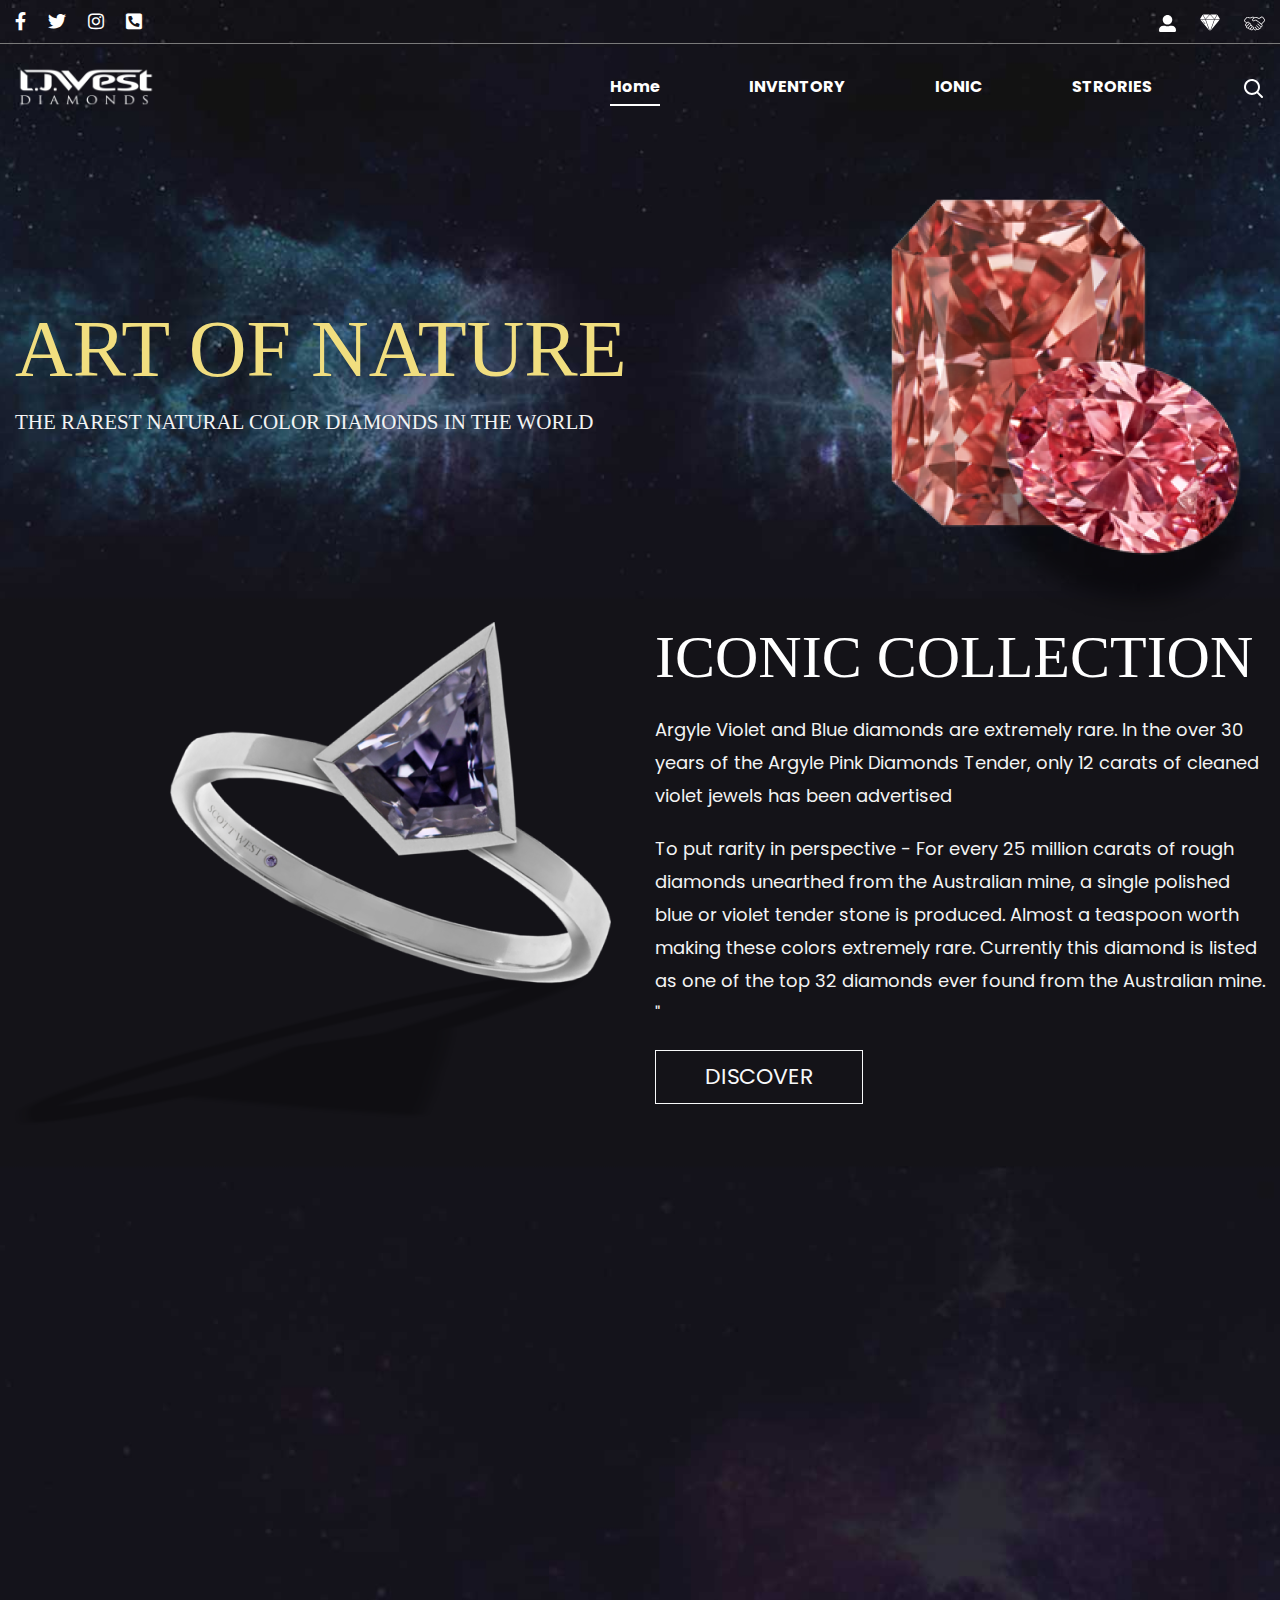
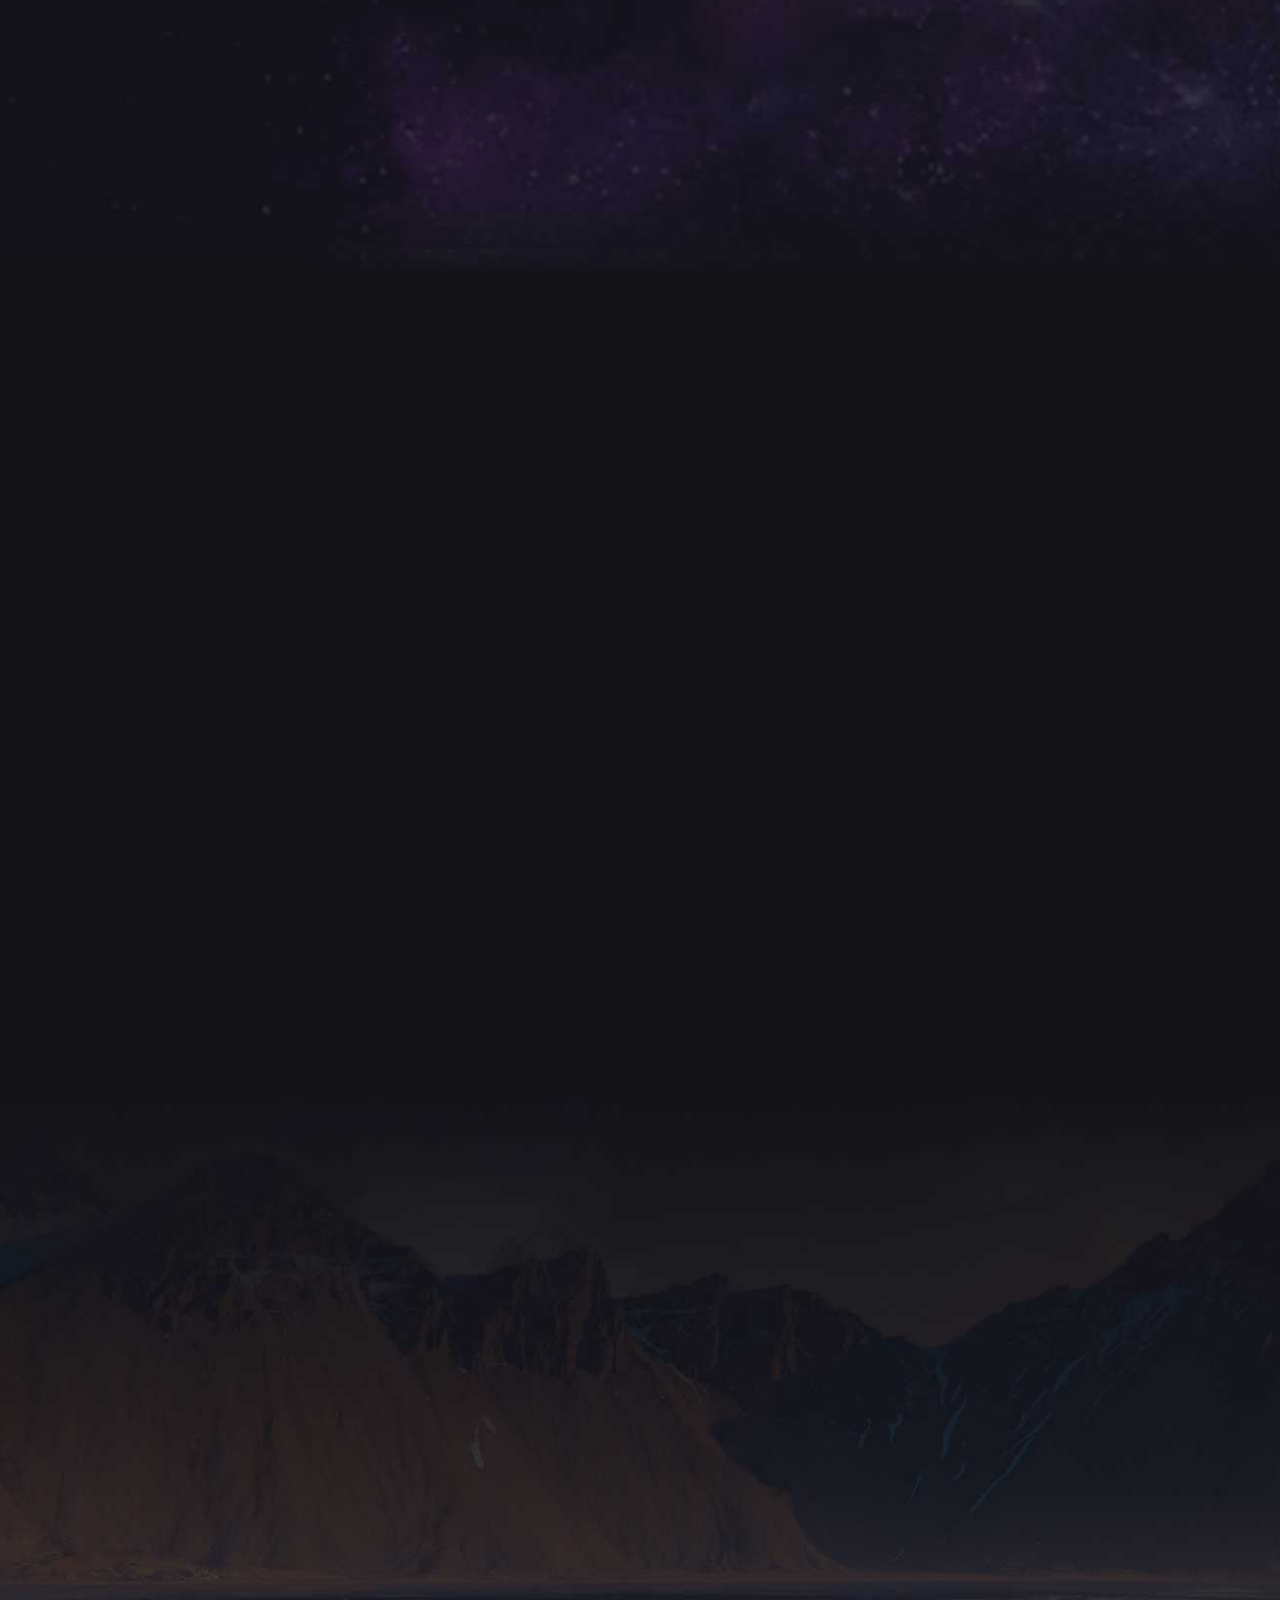
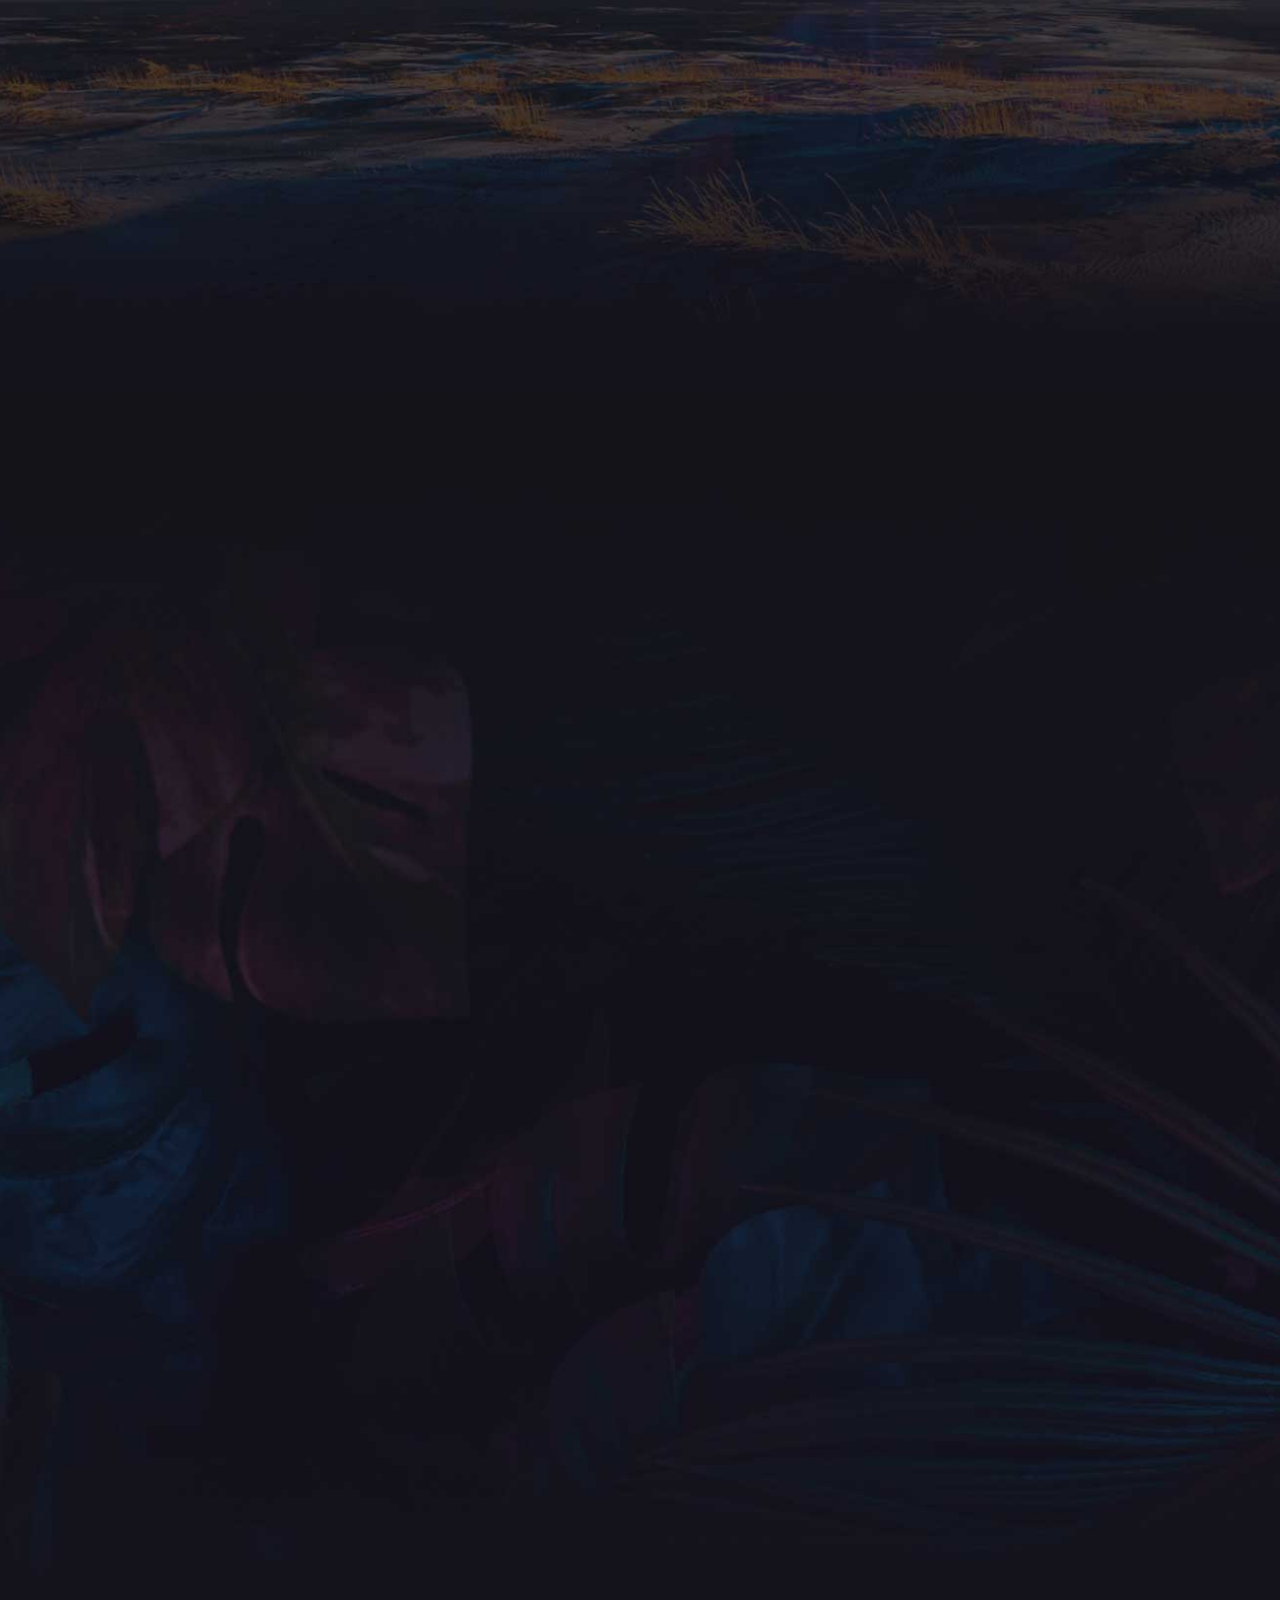
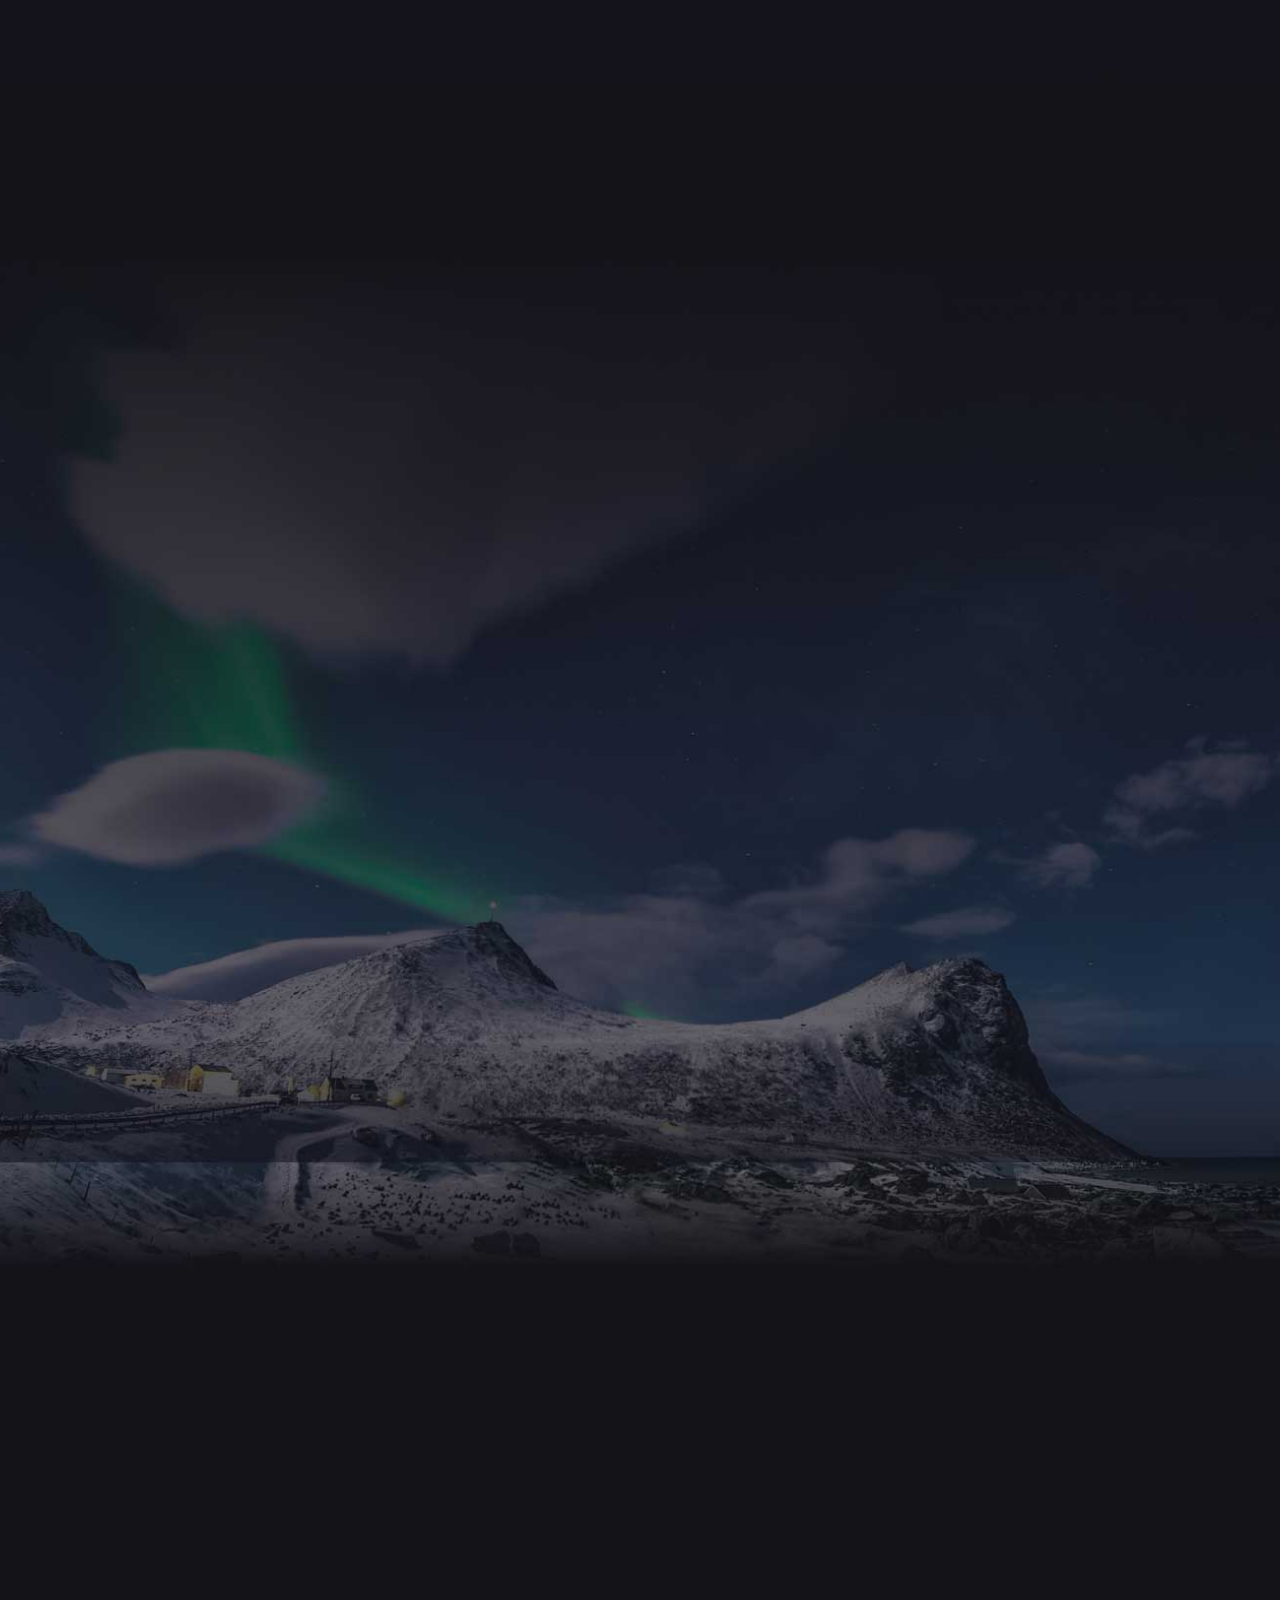
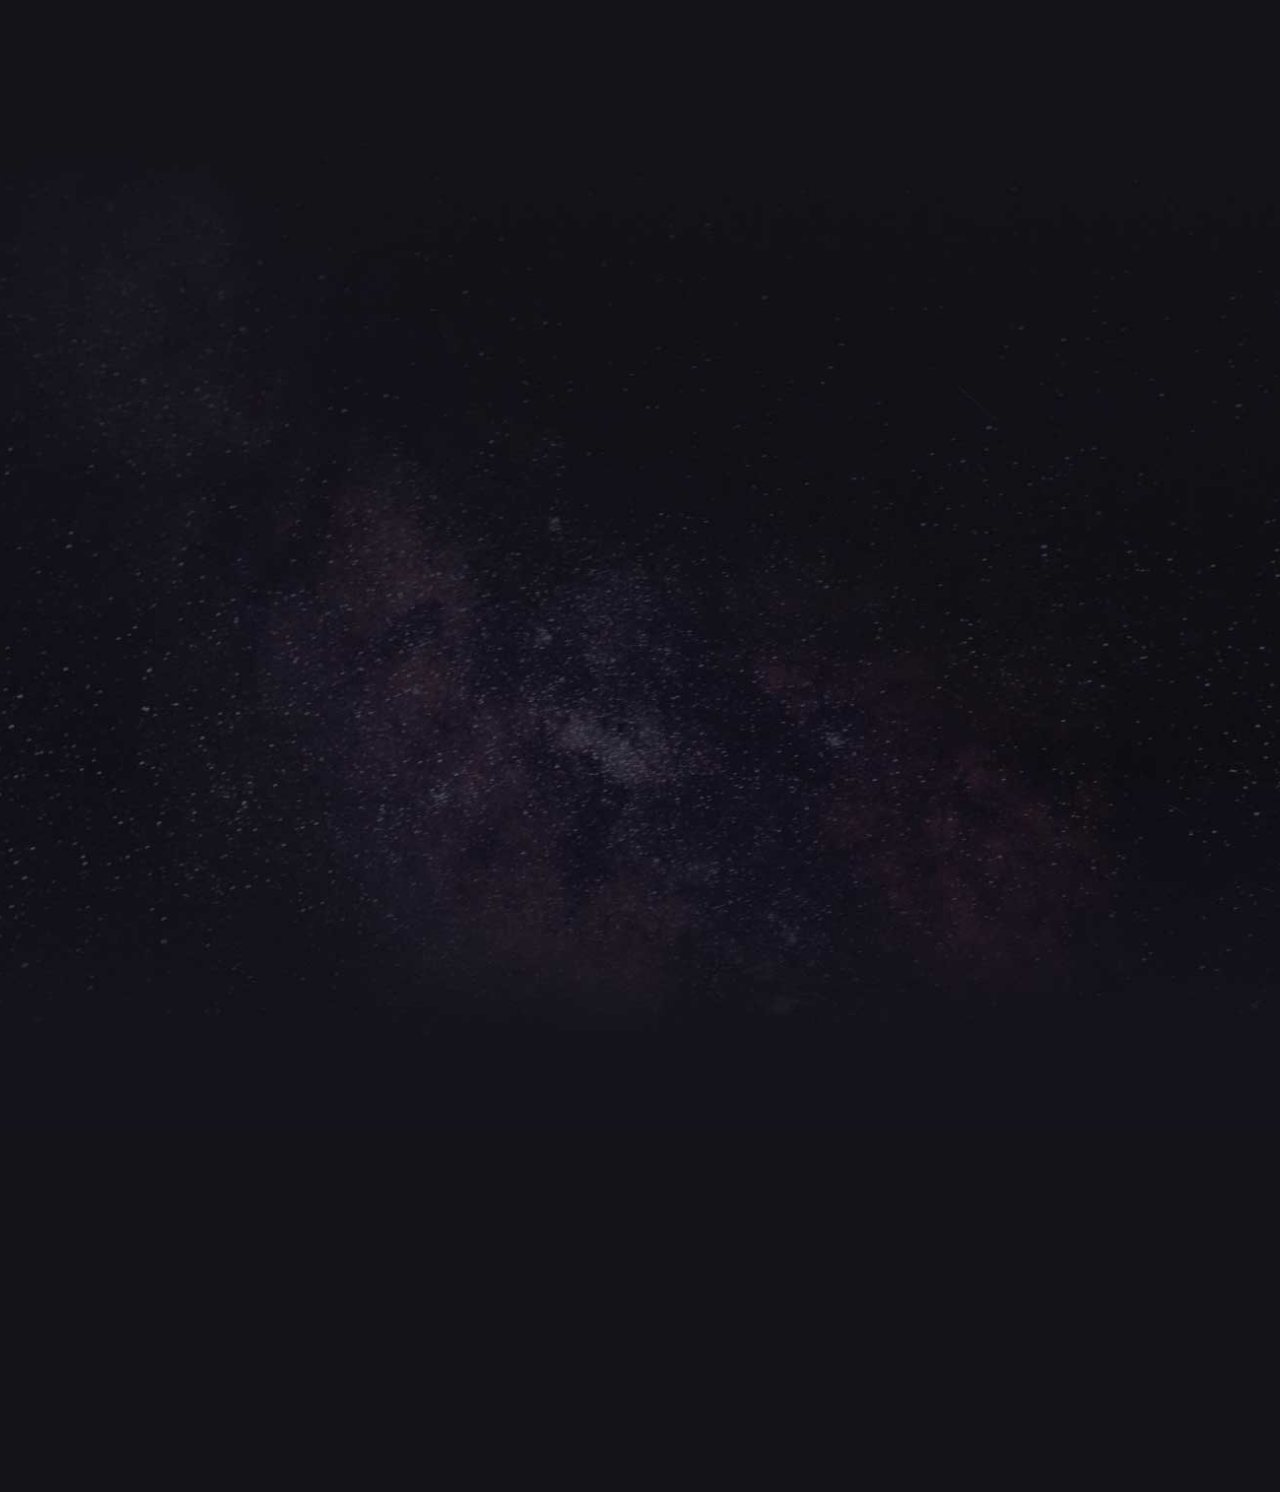
<file: index.html>
<!doctype html>
<html class="no-js" lang="">
<head>
  <meta charset="utf-8">
  <title>ljwestdiamonds.</title>
  <meta name="viewport" content="width=device-width, initial-scale=1">
  <!-- Place favicon.ico in the root directory -->
  <link rel="icon" href="assets/img/favicon.ico">
  <!-- Global Css -->
  <link rel="stylesheet" href="assets/css/bootstrap.min.css">
  <link rel="stylesheet" href="assets/css/fontawesome-all.css">
  <link rel="stylesheet" href="assets/css/jquery.fancybox.min.css">
  <link rel="stylesheet" href="assets/css/aos.css">
  <link rel="stylesheet" href="assets/css/style.css">
</head>
<body>
  <header class="header-area">
    <div class="header-top">
      <div class="container d-flex align-items-center">
        <button class="nav-toggle-btn d-lg-none mr-auto" data-toggle="#navbar-nav"> 
            <span></span><span></span><span></span><span></span>
        </button>
        <ul class="inline-links mr-lg-auto">
          <li><a href="#"><i class="fab fa-facebook-f"></i></a></li>
          <li><a href="#"><i class="fab fa-twitter"></i></a></li>
          <li><a href="#"><i class="fab fa-instagram"></i></a></li>
          <li><a href="#"><i class="fas fa-phone-square-alt"></i></a></li>
        </ul>
        <ul class="ac-links inline-links">
          <li class="dropdown">
            <a href="#" class="d-toggle">
              <svg width="17" height="17" viewBox="0 0 17 17" >
              <path d="M8.5 9.5625C11.1396 9.5625 13.2812 7.4209 13.2812 4.78125C13.2812 2.1416 11.1396 0 8.5 0C5.86035 0 3.71875 2.1416 3.71875 4.78125C3.71875 7.4209 5.86035 9.5625 8.5 9.5625ZM12.75 10.625H10.9205C10.1834 10.9637 9.36328 11.1562 8.5 11.1562C7.63672 11.1562 6.81992 10.9637 6.07949 10.625H4.25C1.90254 10.625 0 12.5275 0 14.875V15.4062C0 16.2861 0.713867 17 1.59375 17H15.4062C16.2861 17 17 16.2861 17 15.4062V14.875C17 12.5275 15.0975 10.625 12.75 10.625Z"/>
              </svg>
            </a>
            <ul class="dropdown-content">
              <li class="font-w500">Hi, Khoa1 T1</li>
              <li><a href="#">my account</a></li>
              <li><a href="#">logout</a></li>
            </ul>
          </li>
          <li>
            <a href="#">
              <svg width="24" height="24" viewBox="0 0 24 24"><path d="M2.08594 8.10931H6.9945L4.58348 3.63022L2.08594 8.10931Z"/><path d="M7.43436 7.9193L11.4769 3.375H4.98828L7.43436 7.9193Z"/><path d="M7.91016 8.10936H16.0894L11.9998 3.51215L7.91016 8.10936Z"/><path d="M19.0101 3.375H12.5215L16.564 7.9193L19.0101 3.375Z"/><path d="M17.0049 8.10931H21.9135L19.4159 3.63022L17.0049 8.10931Z"/><path d="M12.7012 19.4471L21.8112 8.57812H16.7752L12.7012 19.4471Z"/><path d="M7.22547 8.57812H2.18945L11.2995 19.4471L7.22547 8.57812ZM4.888 9.98161C4.86355 10.0003 4.83565 10.014 4.80591 10.0219C4.77616 10.0298 4.74515 10.0318 4.71464 10.0277C4.68413 10.0236 4.65472 10.0136 4.6281 9.99816C4.60147 9.98272 4.57814 9.96219 4.55945 9.93773L4.42352 9.75961C4.4045 9.73518 4.39052 9.70723 4.38237 9.67737C4.37422 9.64751 4.37206 9.61633 4.37603 9.58564C4.37999 9.55494 4.38999 9.52533 4.40546 9.49852C4.42093 9.47171 4.44156 9.44823 4.46615 9.42944C4.49075 9.41064 4.51882 9.3969 4.54875 9.38901C4.57868 9.38113 4.60988 9.37925 4.64054 9.38348C4.6712 9.38772 4.70072 9.39798 4.72739 9.41369C4.75406 9.42939 4.77736 9.45023 4.79594 9.47498L4.93187 9.65287C4.9506 9.67733 4.96431 9.70524 4.97224 9.73501C4.98017 9.76477 4.98215 9.79581 4.97808 9.82634C4.974 9.85687 4.96395 9.8863 4.94849 9.91294C4.93304 9.93958 4.91248 9.96292 4.888 9.98161ZM7.25078 13.0726C7.22633 13.0913 7.19843 13.105 7.16868 13.1129C7.13893 13.1208 7.10792 13.1228 7.07741 13.1187C7.0469 13.1146 7.0175 13.1046 6.99087 13.0891C6.96424 13.0737 6.94092 13.0531 6.92223 13.0287L5.18069 10.7505C5.14294 10.7012 5.12635 10.6388 5.13458 10.5772C5.14281 10.5156 5.17518 10.4597 5.22456 10.422C5.27395 10.3843 5.33631 10.3677 5.39792 10.3759C5.45954 10.3841 5.51536 10.4165 5.55311 10.4659L7.29466 12.744C7.31336 12.7685 7.32705 12.7964 7.33497 12.8261C7.34289 12.8559 7.34486 12.8869 7.34079 12.9174C7.33671 12.9479 7.32667 12.9773 7.31122 13.0039C7.29578 13.0306 7.27524 13.0539 7.25078 13.0726Z"/>
              <path d="M12.0012 19.9796L16.2748 8.57812H7.72754L12.0012 19.9796Z"/></svg>
            </a>
          </li>
          <li>
            <a href="#">
              <svg width="21" height="15" viewBox="0 0 21 15"><path d="M21 4.1519C20.9995 3.83308 20.9057 3.50976 20.6984 3.24324L19.0345 1.1142C18.7558 0.760316 18.3317 0.580135 17.908 0.579437C17.6558 0.579437 17.399 0.644078 17.1721 0.785582L15.5496 1.79498C15.379 1.90379 15.0865 1.97848 14.8039 1.97655C14.5844 1.9775 14.3723 1.93357 14.2322 1.86437L12.6434 1.0948C12.3872 0.971424 12.1015 0.920852 11.8142 0.920359C11.4016 0.922287 10.9838 1.02368 10.6481 1.25636L10.4627 1.38642C10.3145 1.31247 10.088 1.1998 9.83153 1.07216C9.52391 0.921344 9.16219 0.860518 8.79683 0.859328C8.46677 0.860271 8.1368 0.911131 7.84707 1.03352L6.76491 1.49528C6.58879 1.57165 6.30866 1.62152 6.03041 1.62029C5.75215 1.62148 5.47251 1.57161 5.29639 1.49528L4.21325 1.03328C4.01568 0.949029 3.80449 0.913018 3.59518 0.912772C3.35418 0.913018 3.1146 0.960514 2.89193 1.05071C2.66954 1.14139 2.46311 1.27527 2.29872 1.45898L0.326691 3.6675C0.108119 3.91159 -0.000449772 4.21896 1.40036e-06 4.52153C-0.000449772 4.88235 0.153933 5.24431 0.451706 5.49799L2.29126 7.06741L1.41861 7.97776C1.17805 8.22881 1.05829 8.55431 1.05829 8.87616C1.05784 9.2186 1.19384 9.56436 1.46323 9.81895L1.64026 9.98715C1.80707 10.1454 2.00751 10.246 2.21726 10.2997C2.11206 10.4932 2.05456 10.7054 2.05501 10.918C2.05456 11.2607 2.19056 11.6062 2.45946 11.8611L2.63657 12.0298C2.88931 12.2693 3.21694 12.3887 3.53973 12.3885C3.71323 12.3887 3.88693 12.3538 4.05017 12.2856C4.10747 12.518 4.2258 12.739 4.41193 12.9155L4.58949 13.0845C4.84222 13.3241 5.16932 13.4434 5.49265 13.4432C5.74539 13.4434 5.99927 13.3689 6.21785 13.2244C6.28179 13.43 6.39134 13.625 6.55811 13.7834L6.73567 13.9524C6.98787 14.192 7.31551 14.3113 7.63838 14.3111C7.98222 14.3113 8.32945 14.1762 8.58593 13.9085L9.35718 13.1031L10.405 14.0729C10.6558 14.3055 10.9778 14.4213 11.2955 14.4206C11.6447 14.4213 11.9969 14.2814 12.2539 14.0063L12.4211 13.8271C12.5655 13.672 12.6598 13.4885 12.7144 13.2969L13.1203 13.6715C13.3716 13.9032 13.6931 14.0185 14.0104 14.0182C14.36 14.0185 14.7132 13.8786 14.9704 13.6033L15.1367 13.4243C15.3288 13.2191 15.4369 12.9649 15.4703 12.7053C15.5774 12.7328 15.686 12.7514 15.7955 12.7514C16.1451 12.7514 16.4973 12.6118 16.7548 12.3367L16.9216 12.1577C17.1547 11.9078 17.2707 11.5874 17.2702 11.2714C17.2702 11.1734 17.2562 11.0758 17.2344 10.9794C17.5244 10.9409 17.8055 10.8116 18.0193 10.582L18.1865 10.4028C18.4197 10.153 18.5352 9.83252 18.5352 9.51633C18.5356 9.16844 18.3953 8.81739 18.1185 8.56161L17.8057 8.27266L20.6291 5.15096C20.8826 4.86992 20.9995 4.50816 21 4.1519ZM2.54354 9.63548C2.39396 9.63503 2.24766 9.58155 2.13335 9.47323L1.95604 9.30502C1.83336 9.18903 1.77278 9.03469 1.77229 8.8762C1.77278 8.72756 1.82598 8.58245 1.93553 8.46814L3.72283 6.60303C3.83927 6.48154 3.99464 6.42072 4.15402 6.42051C4.30316 6.42076 4.44897 6.47445 4.56422 6.58302L4.74079 6.75147C4.74079 6.75147 4.9236 7.0218 4.92405 7.18049C4.9236 7.29931 4.88779 7.41506 4.81835 7.5153C4.81241 7.52125 2.88931 9.52548 2.88931 9.52548C2.78718 9.59775 2.66643 9.63495 2.54354 9.63548ZM3.97097 11.4958C3.85477 11.6168 3.69965 11.6774 3.54027 11.6779C3.39068 11.6777 3.24483 11.624 3.13007 11.5156L2.95251 11.3469C2.83082 11.2314 2.76925 11.0763 2.76925 10.9178C2.76925 10.7692 2.82294 10.6241 2.93196 10.5098C2.93196 10.5098 5.3144 8.02976 5.33445 8.00585C5.44831 7.89634 5.59503 7.83978 5.74654 7.83953C5.89612 7.83978 6.04197 7.89322 6.15673 8.00179L6.33429 8.17073C6.45644 8.28623 6.5171 8.44086 6.51755 8.59955C6.51706 8.74819 6.46341 8.89351 6.35431 9.00782L3.97097 11.4958ZM5.9236 12.5503C5.80765 12.6715 5.65257 12.7322 5.49314 12.7327C5.34356 12.7324 5.19771 12.6787 5.08294 12.5702L4.9049 12.4014C4.78275 12.2857 4.72164 12.1311 4.72164 11.9726C4.72164 11.8399 4.76676 11.7113 4.85309 11.6042L6.51226 9.87243C6.62419 9.77149 6.76446 9.71829 6.90982 9.71829C7.05941 9.71854 7.20526 9.77198 7.32002 9.88055L7.49807 10.0495C7.61976 10.165 7.68087 10.3196 7.68133 10.4781C7.68083 10.627 7.62669 10.7723 7.51808 10.8863L5.9236 12.5503ZM9.07614 12.3675L8.06937 13.4182C7.95338 13.5394 7.79806 13.6001 7.63867 13.6005C7.48909 13.6003 7.34323 13.5466 7.22847 13.438L7.05092 13.2693C6.92922 13.1538 6.86811 12.999 6.86766 12.8405C6.86811 12.6916 6.9218 12.5462 7.0309 12.4324L8.03722 11.3817C8.15366 11.2605 8.30903 11.1997 8.46842 11.1994C8.61755 11.1997 8.76385 11.2531 8.87861 11.3619L9.05666 11.5307C9.17836 11.6462 9.23898 11.8008 9.23947 11.9592C9.23889 12.1081 9.1852 12.2534 9.07614 12.3675ZM17.8222 9.51728C17.822 9.66321 17.7697 9.80615 17.6638 9.91972L17.497 10.0987C17.3805 10.2233 17.2225 10.2863 17.0608 10.2865C16.914 10.2863 16.7703 10.2347 16.6563 10.1293L13.8453 7.5297L13.3592 8.05015L16.3681 10.8375C16.4934 10.9535 16.5563 11.111 16.5573 11.2718C16.5563 11.4184 16.5045 11.561 16.3988 11.6747L16.2325 11.8536C16.1161 11.9782 15.9581 12.041 15.7963 12.0415C15.6496 12.041 15.5054 11.9892 15.3923 11.8845L12.5806 9.28488L12.095 9.80533L14.5903 12.1129C14.7105 12.2281 14.7721 12.3816 14.7721 12.539C14.7721 12.6851 14.7203 12.828 14.6146 12.9413L14.4478 13.1203C14.3318 13.2449 14.1734 13.3079 14.0112 13.3084C13.8639 13.3079 13.7203 13.2561 13.6067 13.1513L11.1164 10.8522L11.1155 10.8517L10.6309 11.3731L10.6407 11.3824L11.888 12.5335C11.9985 12.6471 12.0557 12.7927 12.0562 12.9432C12.0557 13.0885 12.0044 13.2307 11.8987 13.3442L11.7319 13.5234C11.6154 13.6479 11.4579 13.7104 11.2966 13.7109C11.1499 13.7105 11.0062 13.6589 10.8926 13.5537L9.80663 12.5481C9.90113 12.3627 9.95388 12.1616 9.95388 11.9597C9.95433 11.6172 9.81832 11.272 9.54942 11.0169L9.37137 10.8479C9.11917 10.6086 8.79199 10.4891 8.46915 10.4895C8.44409 10.4895 8.41883 10.4953 8.39426 10.4967C8.39426 10.4907 8.39565 10.4845 8.39565 10.4786C8.3961 10.1361 7.9912 9.53528 7.9912 9.53528L7.81364 9.36683C7.62489 9.18784 7.39459 9.07619 7.15505 9.03132C7.20444 8.8915 7.23237 8.74594 7.23237 8.60013C7.23237 8.25769 7.09681 7.91213 6.82791 7.65734L6.65036 7.4884C6.39762 7.24882 6.07052 7.12926 5.74764 7.12951C5.70995 7.12951 5.67275 7.13714 5.63526 7.1405C5.62501 6.81168 5.49257 6.4831 5.23487 6.23828L5.0578 6.06983C4.80506 5.83001 4.47796 5.71045 4.15509 5.7107C3.81072 5.71045 3.46402 5.84552 3.20755 6.11327L2.78566 6.55353L0.916742 4.9595C0.782415 4.84449 0.715355 4.68555 0.714863 4.52235C0.715314 4.38561 0.761867 4.25173 0.861125 4.14058L2.83311 1.93209C2.91137 1.84428 3.02712 1.76483 3.16268 1.70966C3.29823 1.65454 3.45212 1.62427 3.59601 1.62447C3.72131 1.62447 3.8389 1.64716 3.93295 1.68772L5.0156 2.14968C5.32079 2.2783 5.67513 2.33105 6.03123 2.3322C6.38773 2.33101 6.74162 2.27826 7.04685 2.14968L8.12901 1.68793C8.29582 1.61516 8.54753 1.57005 8.79785 1.57099C9.07467 1.56931 9.35193 1.62661 9.51275 1.70868C9.61488 1.7595 9.71176 1.80773 9.80171 1.85281L8.69806 2.62862C8.34344 2.87799 8.15231 3.27457 8.1528 3.67476C8.15235 3.93964 8.23631 4.20928 8.40718 4.43811L8.5525 4.6335C8.82931 5.0015 9.26096 5.1907 9.6924 5.19164C9.93604 5.19164 10.1842 5.13008 10.4054 4.99739L11.0654 4.60102C11.2001 4.5187 11.4033 4.46669 11.6135 4.46764C11.8605 4.4662 12.1094 4.53925 12.259 4.64921L14.085 5.95831C14.4914 6.24944 15.1533 6.78945 15.5201 7.12926L17.6336 9.08337C17.7587 9.19941 17.8217 9.35621 17.8222 9.51728ZM20.0992 4.67591L17.2837 7.78925L16.0053 6.60759C15.6049 6.23795 14.9447 5.69893 14.5018 5.38081L12.6763 4.07171C12.3668 3.85244 11.9878 3.75766 11.6132 3.75626C11.2944 3.75721 10.9732 3.82669 10.6959 3.99177L10.0364 4.38815C9.93522 4.44897 9.81594 4.48002 9.69203 4.48027C9.47055 4.48101 9.2489 4.37765 9.12532 4.2094L8.98 4.01376C8.90269 3.9095 8.86619 3.79207 8.86565 3.6737C8.8666 3.49471 8.94916 3.321 9.10908 3.20813L11.0606 1.83698C11.2293 1.71483 11.5295 1.62915 11.8146 1.63128C12.0127 1.63034 12.2019 1.67017 12.3315 1.73415L13.9202 2.50373C14.1911 2.63379 14.4968 2.68698 14.8043 2.68772C15.1994 2.68579 15.5989 2.59991 15.928 2.39778L17.5509 1.38818C17.6545 1.32354 17.7788 1.29012 17.9084 1.29012C18.1275 1.28966 18.347 1.38892 18.4713 1.55093L20.1352 3.67997C20.2312 3.80191 20.2867 3.97393 20.2867 4.15223C20.287 4.3516 20.2166 4.54778 20.0992 4.67591Z"/></svg>
            </a>
          </li>
        </ul>
      </div>
    </div>
    <nav class="header-bottom navbar">
      <div class="container">
        <a href="#" class="brand mr-auto"><img src="assets/img/logo-light.png" alt=""></a>
        <div class="nav-menu-wrapper" id="navbar-nav">
          <ul class="navbar-nav">
            <li class="nav-item"><a href="#" class="nav-link active">Home</a></li>
            <li class="nav-item"><a href="#" class="nav-link">INVENTORY</a></li>
            <li class="nav-item"><a href="#" class="nav-link">IONIC</a></li>
            <li class="nav-item"><a href="#" class="nav-link">STRORIES</a></li>
          </ul>
        </div>
        <button class="toggle-search search-btn">
          <svg width="19" height="19" viewBox="0 0 19 19" fill="none" xmlns="http://www.w3.org/2000/svg"><path d="M7.99836 15.982C9.77435 15.9822 11.4993 15.388 12.8984 14.294L17.2934 18.689C17.482 18.8712 17.7346 18.972 17.9968 18.9697C18.259 18.9674 18.5098 18.8622 18.6952 18.6768C18.8806 18.4914 18.9858 18.2406 18.988 17.9784C18.9903 17.7162 18.8895 17.4636 18.7074 17.275L14.3104 12.882C15.4155 11.4541 16.0045 9.69398 15.9813 7.88849C15.9582 6.083 15.3242 4.33857 14.1828 2.93948C13.0414 1.5404 11.4597 0.569122 9.69565 0.183943C7.93157 -0.201236 6.08905 0.0223861 4.46832 0.818368C2.8476 1.61435 1.54423 2.93577 0.770608 4.56728C-0.00301403 6.19879 -0.20128 8.04422 0.208118 9.80284C0.617517 11.5615 1.61045 13.1296 3.0251 14.2517C4.43975 15.3738 6.19272 15.9837 7.99836 15.982ZM7.99836 1.98201C9.18505 1.98201 10.3451 2.3339 11.3318 2.99319C12.3185 3.65248 13.0875 4.58955 13.5416 5.6859C13.9958 6.78226 14.1146 7.98866 13.8831 9.15255C13.6516 10.3164 13.0801 11.3855 12.241 12.2246C11.4019 13.0638 10.3328 13.6352 9.1689 13.8667C8.00502 14.0982 6.79862 13.9794 5.70226 13.5253C4.6059 13.0712 3.66883 12.3021 3.00954 11.3154C2.35026 10.3287 1.99836 9.16869 1.99836 7.98201C1.99995 6.39119 2.6326 4.86599 3.75748 3.74112C4.88235 2.61625 6.40755 1.98359 7.99836 1.98201Z"/></svg>
        </button>
      </div>
    </nav>
    <div class="search-wrapper">
      <div class="search-input">
        <input type="text" class="search-control" placeholder="Search here">
        <button class="search-btn">
          <svg width="17" height="17" viewBox="0 0 17 17" fill="none"><path d="M7.16092 14.3225C8.75097 14.3227 10.2953 13.7902 11.5479 12.8098L15.4827 16.7484C15.6516 16.9117 15.8777 17.002 16.1125 17C16.3472 16.9979 16.5718 16.9037 16.7378 16.7375C16.9038 16.5714 16.9979 16.3466 17 16.1116C17.002 15.8766 16.9118 15.6503 16.7487 15.4813L12.8121 11.5444C13.8015 10.2648 14.3288 8.6874 14.3081 7.06939C14.2873 5.45137 13.7198 3.88808 12.6978 2.63426C11.6759 1.38045 10.2599 0.510027 8.6805 0.164843C7.10113 -0.180341 5.45152 0.0200616 4.00048 0.733393C2.54945 1.44672 1.38255 2.63093 0.689924 4.09304C-0.00269846 5.55514 -0.180206 7.20895 0.186328 8.78496C0.552862 10.361 1.44183 11.7663 2.70837 12.7718C3.9749 13.7774 5.54434 14.324 7.16092 14.3225ZM7.16092 1.7762C8.22336 1.7762 9.26195 2.09156 10.1453 2.68239C11.0287 3.27322 11.7172 4.11299 12.1238 5.09551C12.5304 6.07803 12.6368 7.15916 12.4295 8.20219C12.2222 9.24523 11.7106 10.2033 10.9594 10.9553C10.2081 11.7073 9.25093 12.2194 8.20891 12.4269C7.16688 12.6343 6.08679 12.5279 5.10523 12.1209C4.12366 11.7139 3.2847 11.0247 2.69444 10.1405C2.10418 9.25625 1.78913 8.21666 1.78913 7.15319C1.79055 5.72756 2.35696 4.36073 3.36406 3.35266C4.37116 2.34459 5.73667 1.77763 7.16092 1.7762Z" fill="#2A2A2A"/></svg>
        </button>
      </div>
      <button class="toggle-search close-btn"><i class="fas fa-times"></i></button>
    </div>
  </header>
  <main class="main-root page-bg-dark pt-as-header" style="background-image: url('assets/img/background-Image.jpg');">
    <section class="page-banner-area">
      <div class="container">
        <div class="row">
          <div class="col-lg-7 d-flex align-items-center">
            <div class="text-content text-lg-left text-center w-100 mb-lg-5 pb-3" data-aos="fade-up" data-aos-duration="1000">
              <h2 class="title-xl text-theme">ART OF NATURE</h2>
              <p class="title-sm">THE RAREST NATURAL COLOR DIAMONDS IN THE WORLD</p>
            </div>    
          </div>
          <div class="col-lg-5">
            <div class="img-wrapper" data-aos="fade-left" data-aos-duration="1000">
              <img src="assets/img/reda.png" alt="">
            </div>
          </div>
        </div>
      </div> 
    </section>
    <section class="content-section">
      <div class="container">
        <div class="row">
          <div class="col-lg-6 d-none d-lg-block">
            <div class="img-wrapper img-res-sm pt-4 pt-md-5 pt-lg-0" data-aos="fade-right" data-aos-duration="1000">
              <img src="assets/img/image 12.png" alt="" class="offset-right-28">
            </div>
          </div>
          <div class="col-lg-6 mt-4 mt-lg-0 text-lg-left text-center"  data-aos="fade-up" data-aos-duration="1000">
            <h2 class="title-lg">ICONIC COLLECTION</h2>
            <p>Argyle Violet and Blue diamonds are extremely rare. In the over 30 years of the Argyle Pink Diamonds Tender, only 12 carats of cleaned violet jewels has been advertised</p>
            <p>To put rarity in perspective - For every 25 million carats of rough diamonds unearthed from the Australian mine, a single polished blue or violet tender stone is produced. Almost a teaspoon worth making these colors extremely rare. Currently this diamond is listed as one of the top 32 diamonds ever found from the Australian mine. "</p>
            <a href="#" class="btn btn-outline-light">DISCOVER</a>
          </div>
        </div>
      </div>
    </section>
    <section class="pt-5 pt-lg-3">
      <div class="container">
        <div class="area-title text-center" data-aos="fade-up" data-aos-duration="1000">
          <h2 class="title-lg">PLAY OUR LATEST VIDEO</h2>
        </div>
        <div class="video-area" data-aos="fade-up" data-aos-duration="1000">
          <div class="video-wrapper">
            <div class="video-bg" style="background-image: url('assets/img/video-bg.jpg');"></div>
            <a href="https://youtu.be/LXb3EKWsInQ" class="play-btn" data-fancybox data-small-btn="true">
              <span>
                <img src="assets/img/video.png" alt="">
                <span>Click to Play video </span>
              </span>
            </a>
            <div class="line-wrap has-link-ani">
              <div class="tl-line d-flex flex-wrap"><span class="span-h tr"></span><span class="span-w tl"></span></div>
              <div class="tr-line d-flex flex-wrap"><span class="span-w bl"></span><span class="span-h br"></span></div>
              <div class="bl-line d-flex flex-wrap"><span class="span-h br"></span><span class="span-w bl"></span></div>
              <div class="br-line d-flex flex-wrap"><span class="span-w bl"></span><span class="span-h br"></span></div>
            </div>
          </div>
        </div>
      </div>
    </section>
    <section class="product-section pb-3 sec-pt-120">
      <div class="container">
        <ul class="prod-cards">
          <li class="prod-card-item" data-aos="fade-up" data-aos-duration="1000">
            <div class="prod-thumb">
              <img src="assets/img/prod/1.png" alt=""  data-aos="fade-left" data-aos-duration="1000">
            </div>
            <div class="text-content">
              <h2 class="num">01</h2>
              <h3 class="title">THE MAGNIFICENT 8 </h3>
              <p>An incredible display of diamond design and craftsmanship in a rare fancy color diamond flower bracelet. “The Magnificent Eight” flower bracelet features 8 rare natural pink and blue diamonds. </p>
              <a href="#" class="btn btn-outline-light">DISCOVER</a>
            </div>
            <div class="line-wrapper">
              <span class="angle tl"></span>
              <span class="angle tr"></span>
              <span class="angle bl"></span>
              <span class="angle br"></span>
              <span class="line-item line-1"></span>
              <span class="line-item line-2"></span>
              <span class="line-item line-3"></span>
              <span class="line-item line-4"></span>
              <span class="line-item line-5"></span>
              <span class="line-item line-6"></span>
            </div>
          </li>
          <li class="prod-card-item" data-aos="fade-up" data-aos-duration="1000">
            <div class="prod-thumb">
              <img src="assets/img/prod/2.png" alt=""  data-aos="fade-right" data-aos-duration="1000">
            </div>
            <div class="text-content">
              <h2 class="num">02</h2>
              <h3 class="title">THE MAGNIFICENT 8 </h3>
              <p>An incredible display of diamond design and craftsmanship in a rare fancy color diamond flower bracelet. “The Magnificent Eight” flower bracelet features 8 rare natural pink and blue diamonds. </p>
              <a href="#" class="btn btn-outline-light">DISCOVER</a>
            </div>
            <div class="line-wrapper">
              <span class="angle tl"></span>
              <span class="angle tr"></span>
              <span class="angle bl"></span>
              <span class="angle br"></span>
              <span class="line-item line-1"></span>
              <span class="line-item line-2"></span>
              <span class="line-item line-3"></span>
              <span class="line-item line-4"></span>
              <span class="line-item line-5"></span>
              <span class="line-item line-6"></span>
            </div>
          </li>
          <li class="prod-card-item" data-aos="fade-up" data-aos-duration="1000">
            <div class="prod-thumb">
              <img src="assets/img/prod/3.png" alt=""  data-aos="fade-left" data-aos-duration="1000">
            </div>
            <div class="text-content">
              <h2 class="num">03</h2>
              <h3 class="title">THE MAGNIFICENT 8 </h3>
              <p>An incredible display of diamond design and craftsmanship in a rare fancy color diamond flower bracelet. “The Magnificent Eight” flower bracelet features 8 rare natural pink and blue diamonds. </p>
              <a href="#" class="btn btn-outline-light">DISCOVER</a>
            </div>
            <div class="line-wrapper">
              <span class="angle tl"></span>
              <span class="angle tr"></span>
              <span class="angle bl"></span>
              <span class="angle br"></span>
              <span class="line-item line-1"></span>
              <span class="line-item line-2"></span>
              <span class="line-item line-3"></span>
              <span class="line-item line-4"></span>
              <span class="line-item line-5"></span>
              <span class="line-item line-6"></span>
            </div>
          </li>
          <li class="prod-card-item" data-aos="fade-up" data-aos-duration="1000">
            <div class="prod-thumb">
              <img src="assets/img/prod/4.png" alt=""  data-aos="fade-right" data-aos-duration="1000">
            </div>
            <div class="text-content">
              <h2 class="num">04</h2>
              <h3 class="title">THE MAGNIFICENT 8 </h3>
              <p>An incredible display of diamond design and craftsmanship in a rare fancy color diamond flower bracelet. “The Magnificent Eight” flower bracelet features 8 rare natural pink and blue diamonds. </p>
              <a href="#" class="btn btn-outline-light">DISCOVER</a>
            </div>
            <div class="line-wrapper">
              <span class="angle tl"></span>
              <span class="angle tr"></span>
              <span class="angle bl"></span>
              <span class="angle br"></span>
              <span class="line-item line-1"></span>
              <span class="line-item line-2"></span>
              <span class="line-item line-3"></span>
              <span class="line-item line-4"></span>
              <span class="line-item line-5"></span>
              <span class="line-item line-6"></span>
            </div>
          </li>
          <li class="prod-card-item" data-aos="fade-up" data-aos-duration="1000">
            <div class="prod-thumb">
              <img src="assets/img/prod/5.png" alt=""  data-aos="fade-left" data-aos-duration="1000">
            </div>
            <div class="text-content">
              <h2 class="num">05</h2>
              <h3 class="title">THE MAGNIFICENT 8 </h3>
              <p>An incredible display of diamond design and craftsmanship in a rare fancy color diamond flower bracelet. “The Magnificent Eight” flower bracelet features 8 rare natural pink and blue diamonds. </p>
              <a href="#" class="btn btn-outline-light">DISCOVER</a>
            </div>
            <div class="line-wrapper">
              <span class="angle tl"></span>
              <span class="angle tr"></span>
              <span class="angle bl"></span>
              <span class="angle br"></span>
              <span class="line-item line-1"></span>
              <span class="line-item line-2"></span>
              <span class="line-item line-3"></span>
              <span class="line-item line-4"></span>
              <span class="line-item line-5"></span>
              <span class="line-item line-6"></span>
            </div>
          </li>
          <li class="prod-card-item" data-aos="fade-up" data-aos-duration="1000">
            <div class="prod-thumb">
              <img src="assets/img/prod/2.png" alt=""  data-aos="fade-right" data-aos-duration="1000">
            </div>
            <div class="text-content">
              <h2 class="num">06</h2>
              <h3 class="title">THE MAGNIFICENT 8 </h3>
              <p>An incredible display of diamond design and craftsmanship in a rare fancy color diamond flower bracelet. “The Magnificent Eight” flower bracelet features 8 rare natural pink and blue diamonds. </p>
              <a href="#" class="btn btn-outline-light">DISCOVER</a>
            </div>
            <div class="line-wrapper">
              <span class="angle tl"></span>
              <span class="angle tr"></span>
              <span class="angle bl"></span>
              <span class="angle br"></span>
              <span class="line-item line-1"></span>
              <span class="line-item line-2"></span>
              <span class="line-item line-3"></span>
              <span class="line-item line-4"></span>
              <span class="line-item line-5"></span>
              <span class="line-item line-6"></span>
            </div>
          </li>
          <li class="prod-card-item" data-aos="fade-up" data-aos-duration="1000">
            <div class="prod-thumb">
              <img src="assets/img/prod/3.png" alt=""  data-aos="fade-left" data-aos-duration="1000">
            </div>
            <div class="text-content">
              <h2 class="num">07</h2>
              <h3 class="title">THE MAGNIFICENT 8 </h3>
              <p>An incredible display of diamond design and craftsmanship in a rare fancy color diamond flower bracelet. “The Magnificent Eight” flower bracelet features 8 rare natural pink and blue diamonds. </p>
              <a href="#" class="btn btn-outline-light">DISCOVER</a>
            </div>
            <div class="line-wrapper">
              <span class="angle tl"></span>
              <span class="angle tr"></span>
              <span class="angle bl"></span>
              <span class="angle br"></span>
              <span class="line-item line-1"></span>
              <span class="line-item line-2"></span>
              <span class="line-item line-3"></span>
              <span class="line-item line-4"></span>
              <span class="line-item line-5"></span>
              <span class="line-item line-6"></span>
            </div>
          </li>
          <li class="prod-card-item" data-aos="fade-up" data-aos-duration="1000">
            <div class="prod-thumb">
              <img src="assets/img/prod/4.png" alt=""  data-aos="fade-right" data-aos-duration="1000">
            </div>
            <div class="text-content">
              <h2 class="num">08</h2>
              <h3 class="title">THE MAGNIFICENT 8 </h3>
              <p>An incredible display of diamond design and craftsmanship in a rare fancy color diamond flower bracelet. “The Magnificent Eight” flower bracelet features 8 rare natural pink and blue diamonds. </p>
              <a href="#" class="btn btn-outline-light">DISCOVER</a>
            </div>
            <div class="line-wrapper">
              <span class="angle tl"></span>
              <span class="angle tr"></span>
              <span class="angle bl"></span>
              <span class="angle br"></span>
              <span class="line-item line-1"></span>
              <span class="line-item line-2"></span>
              <span class="line-item line-3"></span>
              <span class="line-item line-4"></span>
              <span class="line-item line-5"></span>
              <span class="line-item line-6"></span>
            </div>
          </li>
          <li class="prod-card-item" data-aos="fade-up" data-aos-duration="1000">
            <div class="prod-thumb">
              <img src="assets/img/prod/5.png" alt=""  data-aos="fade-left" data-aos-duration="1000">
            </div>
            <div class="text-content">
              <h2 class="num">09</h2>
              <h3 class="title">THE MAGNIFICENT 8 </h3>
              <p>An incredible display of diamond design and craftsmanship in a rare fancy color diamond flower bracelet. “The Magnificent Eight” flower bracelet features 8 rare natural pink and blue diamonds. </p>
              <a href="#" class="btn btn-outline-light">DISCOVER</a>
            </div>
            <div class="line-wrapper">
              <span class="angle tl"></span>
              <span class="angle tr"></span>
              <span class="angle bl"></span>
              <span class="angle br"></span>
              <span class="line-item line-1"></span>
              <span class="line-item line-2"></span>
              <span class="line-item line-3"></span>
              <span class="line-item line-4"></span>
              <span class="line-item line-5"></span>
              <span class="line-item line-6"></span>
            </div>
          </li>
          <li class="prod-card-item" data-aos="fade-up" data-aos-duration="1000">
            <div class="prod-thumb">
              <img src="assets/img/prod/5.png" alt=""  data-aos="fade-right" data-aos-duration="1000">
            </div>
            <div class="text-content">
              <h2 class="num">10</h2>
              <h3 class="title">THE MAGNIFICENT 8 </h3>
              <p>An incredible display of diamond design and craftsmanship in a rare fancy color diamond flower bracelet. “The Magnificent Eight” flower bracelet features 8 rare natural pink and blue diamonds. </p>
              <a href="#" class="btn btn-outline-light">DISCOVER</a>
            </div>
            <div class="line-wrapper">
              <span class="angle tl"></span>
              <span class="angle tr"></span>
              <span class="angle bl"></span>
              <span class="angle br"></span>
              <span class="line-item line-1"></span>
              <span class="line-item line-2"></span>
              <span class="line-item line-3"></span>
              <span class="line-item line-4"></span>
              <span class="line-item line-5"></span>
              <span class="line-item line-6"></span>
            </div>
          </li>
          
        </ul>
      </div>
    </section>
  </main>
  <!-- GLOBAL JAVASCRI -->
  <script src="assets/js/vendor/jquery-3.4.1.min.js"></script>
  <script src="assets/js/bootstrap.min.js"></script> 
  <script src="assets/js/jquery.fancybox.min.js"></script>
  <script src="assets/js/aos.js"></script>
  <script src="assets/js/main.js"></script>
</body>
</html>
</file>
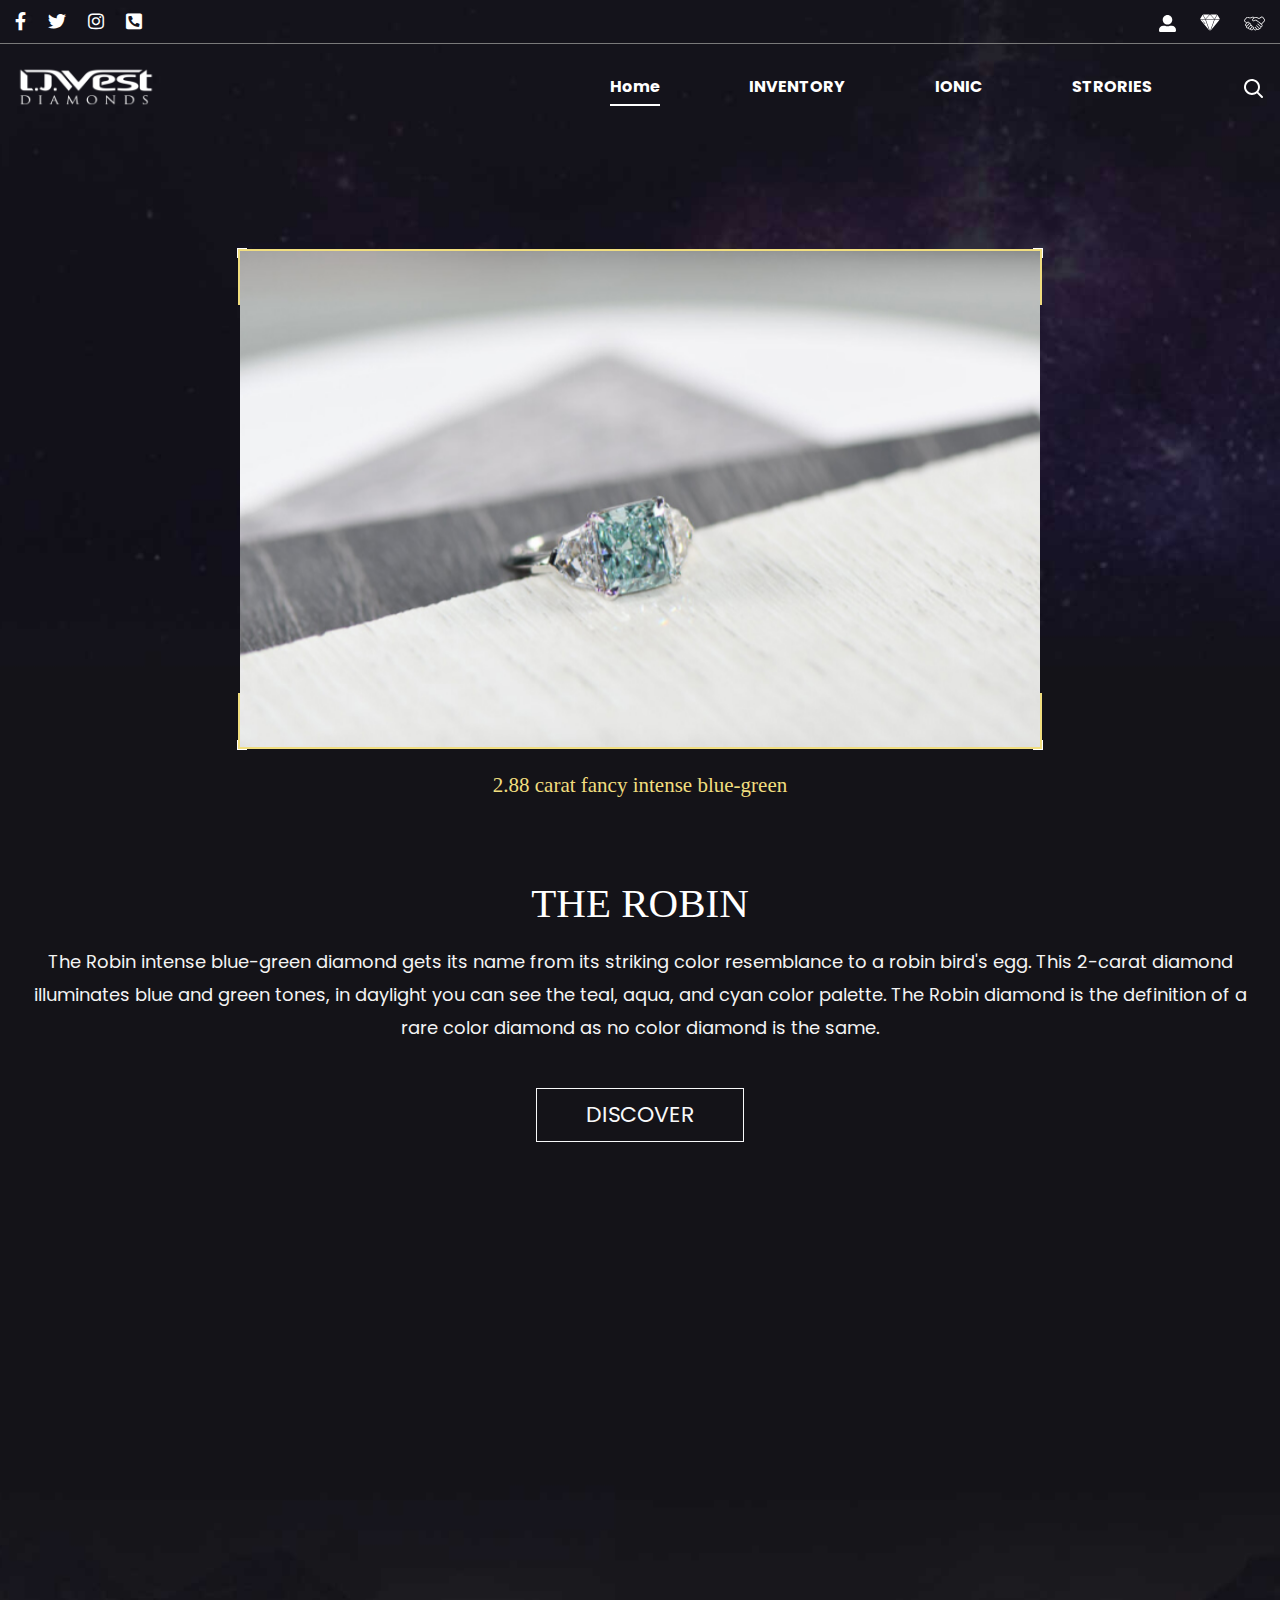
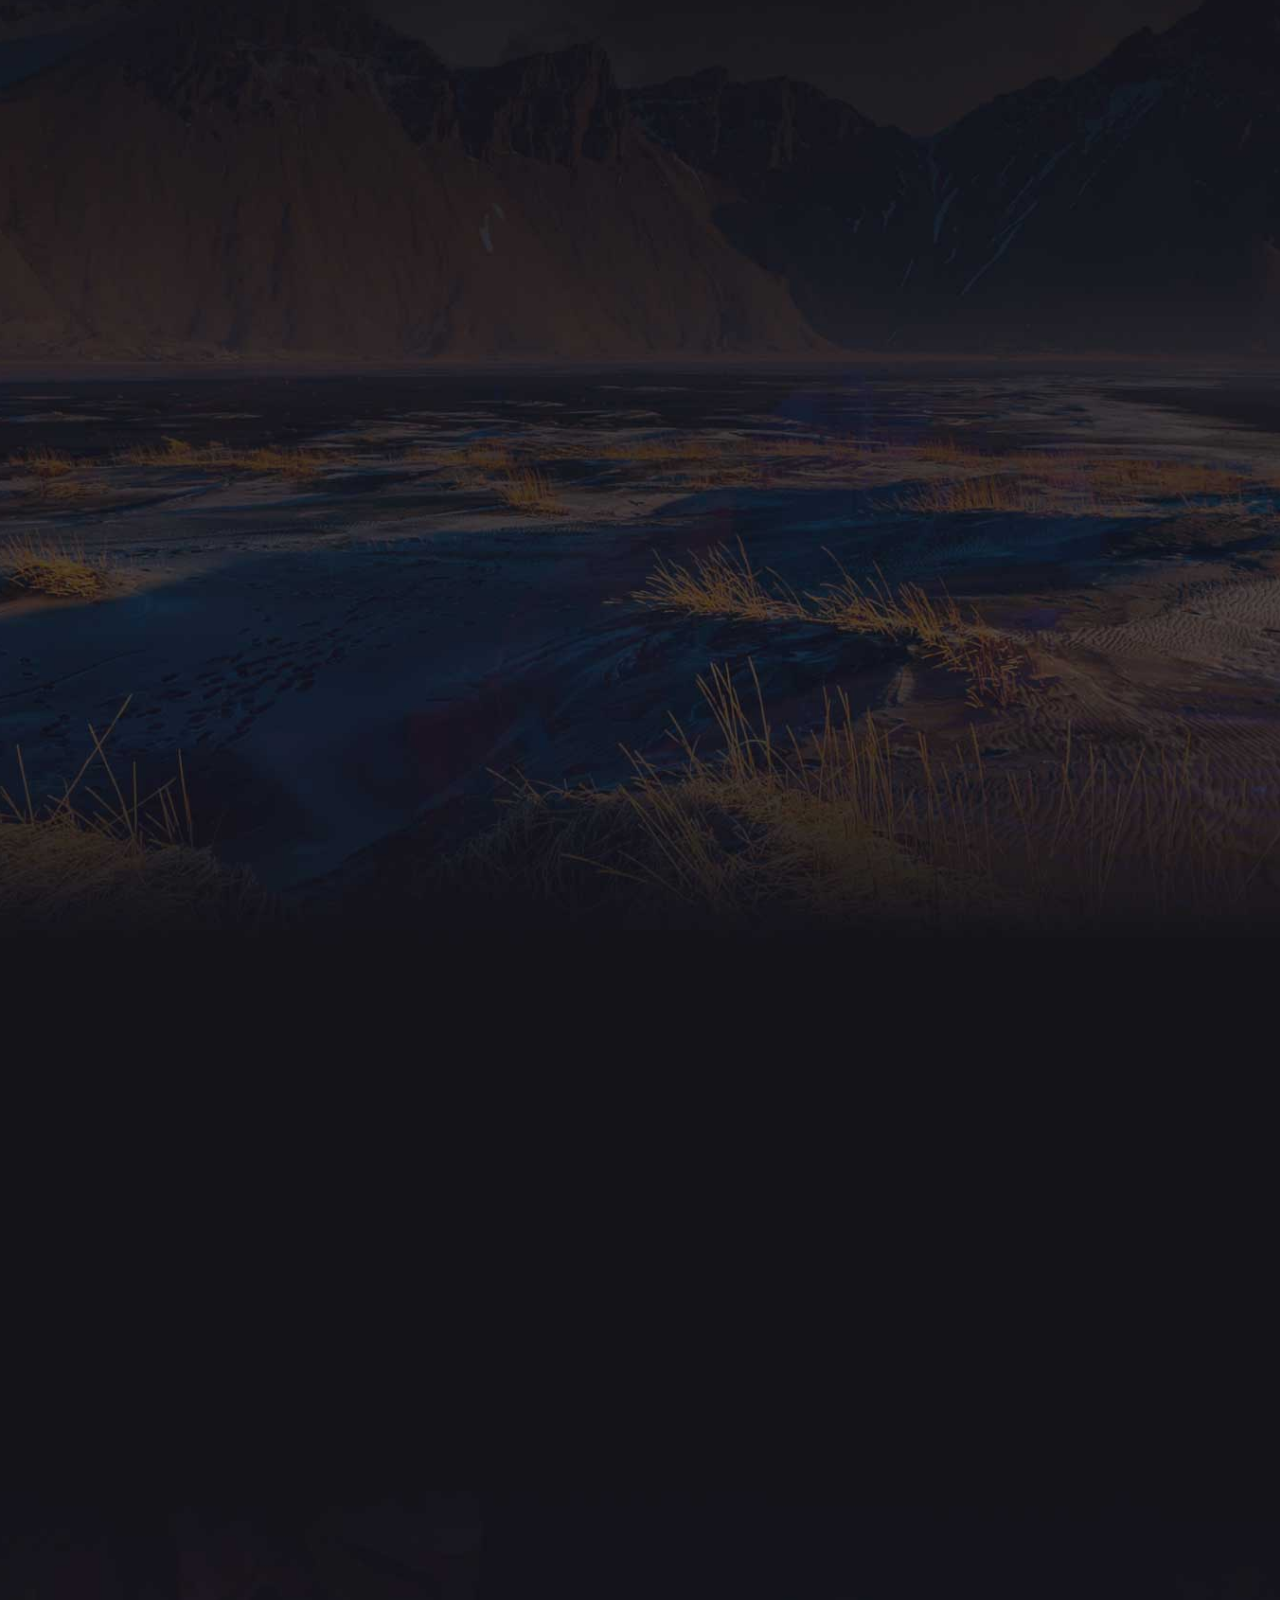
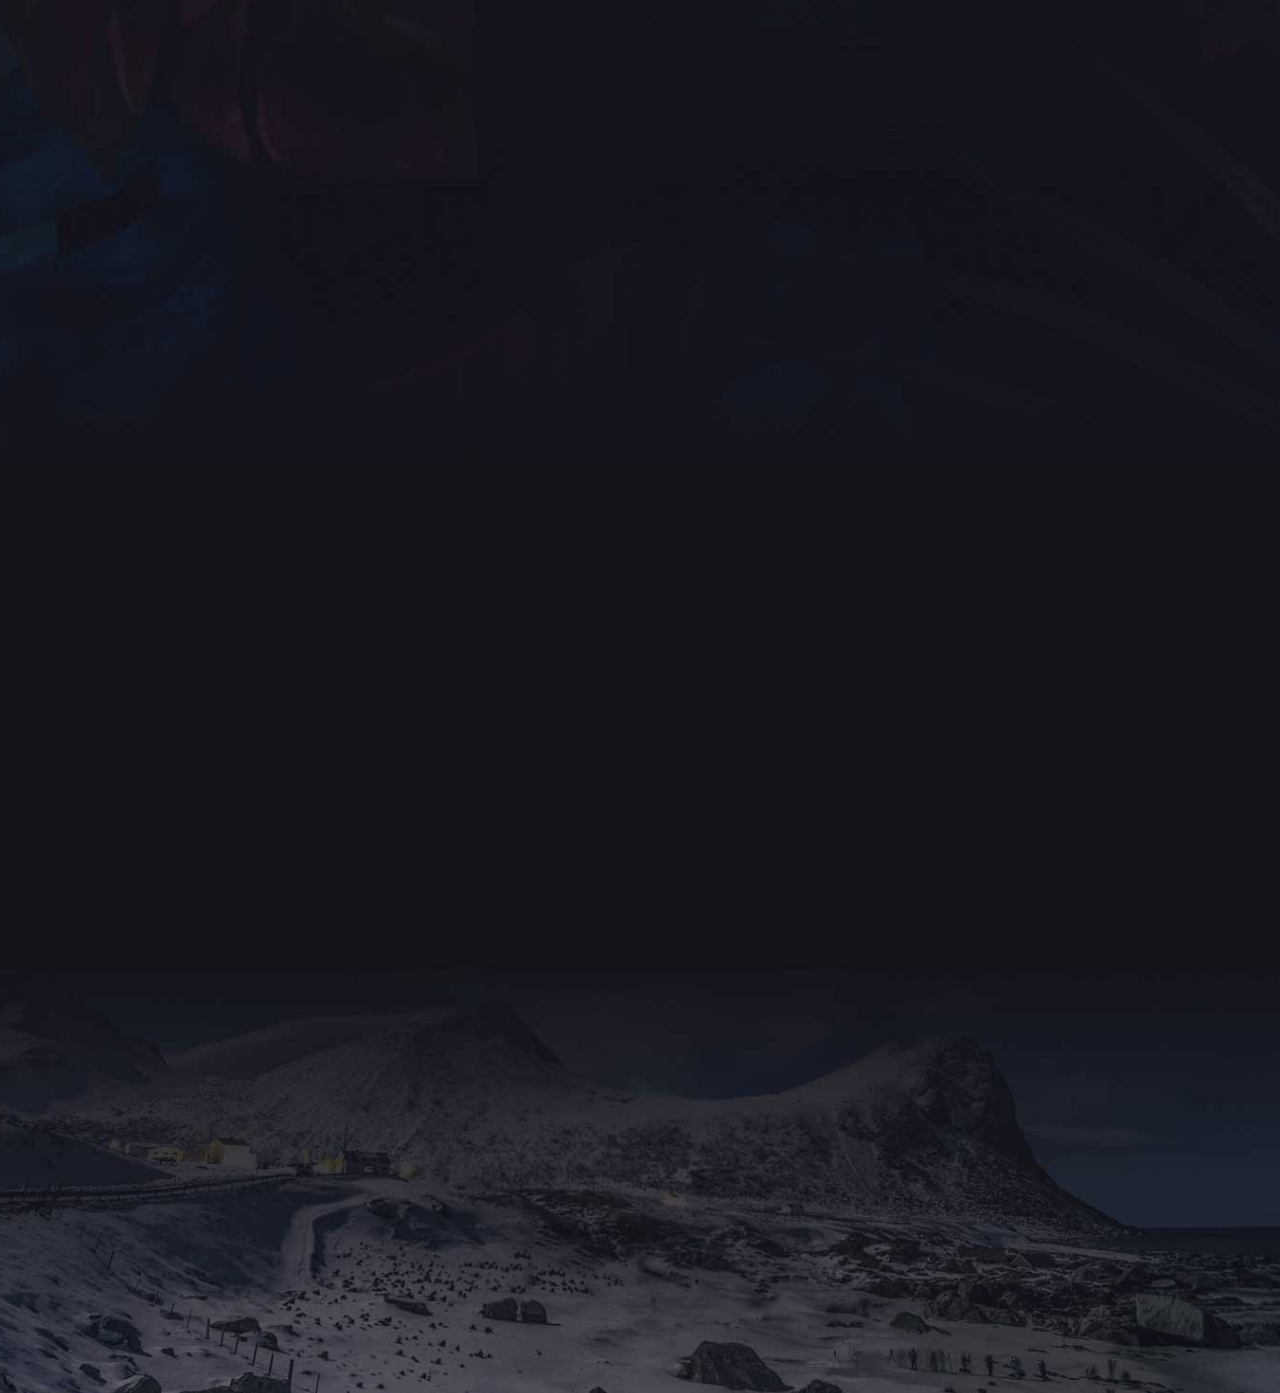
<file: single.html>
<!doctype html>
<html class="no-js" lang="">
<head>
  <meta charset="utf-8">
  <title>ljwestdiamonds.</title>
  <meta name="viewport" content="width=device-width, initial-scale=1">
  <!-- Place favicon.ico in the root directory -->
  <link rel="icon" href="assets/img/favicon.ico">
  <!-- Global Css -->
  <link rel="stylesheet" href="assets/css/bootstrap.min.css">
  <link rel="stylesheet" href="assets/css/fontawesome-all.css">
  <link rel="stylesheet" href="assets/css/jquery.fancybox.min.css">
  <link rel="stylesheet" href="assets/css/aos.css">
  <link rel="stylesheet" href="assets/css/single-stone.css">
</head>
<body>
  <header class="header-area">
    <div class="header-top">
      <div class="container d-flex align-items-center">
        <button class="nav-toggle-btn d-lg-none mr-auto" data-toggle="#navbar-nav"> 
            <span></span><span></span><span></span><span></span>
        </button>
        <ul class="inline-links mr-lg-auto">
          <li><a href="#"><i class="fab fa-facebook-f"></i></a></li>
          <li><a href="#"><i class="fab fa-twitter"></i></a></li>
          <li><a href="#"><i class="fab fa-instagram"></i></a></li>
          <li><a href="#"><i class="fas fa-phone-square-alt"></i></a></li>
        </ul>
        <ul class="ac-links inline-links">
          <li class="dropdown">
            <a href="#" class="d-toggle">
              <svg width="17" height="17" viewBox="0 0 17 17" >
              <path d="M8.5 9.5625C11.1396 9.5625 13.2812 7.4209 13.2812 4.78125C13.2812 2.1416 11.1396 0 8.5 0C5.86035 0 3.71875 2.1416 3.71875 4.78125C3.71875 7.4209 5.86035 9.5625 8.5 9.5625ZM12.75 10.625H10.9205C10.1834 10.9637 9.36328 11.1562 8.5 11.1562C7.63672 11.1562 6.81992 10.9637 6.07949 10.625H4.25C1.90254 10.625 0 12.5275 0 14.875V15.4062C0 16.2861 0.713867 17 1.59375 17H15.4062C16.2861 17 17 16.2861 17 15.4062V14.875C17 12.5275 15.0975 10.625 12.75 10.625Z"/>
              </svg>
            </a>
            <ul class="dropdown-content">
              <li class="font-w500">Hi, Khoa1 T1</li>
              <li><a href="#">my account</a></li>
              <li><a href="#">logout</a></li>
            </ul>
          </li>
          <li>
            <a href="#">
              <svg width="24" height="24" viewBox="0 0 24 24"><path d="M2.08594 8.10931H6.9945L4.58348 3.63022L2.08594 8.10931Z"/><path d="M7.43436 7.9193L11.4769 3.375H4.98828L7.43436 7.9193Z"/><path d="M7.91016 8.10936H16.0894L11.9998 3.51215L7.91016 8.10936Z"/><path d="M19.0101 3.375H12.5215L16.564 7.9193L19.0101 3.375Z"/><path d="M17.0049 8.10931H21.9135L19.4159 3.63022L17.0049 8.10931Z"/><path d="M12.7012 19.4471L21.8112 8.57812H16.7752L12.7012 19.4471Z"/><path d="M7.22547 8.57812H2.18945L11.2995 19.4471L7.22547 8.57812ZM4.888 9.98161C4.86355 10.0003 4.83565 10.014 4.80591 10.0219C4.77616 10.0298 4.74515 10.0318 4.71464 10.0277C4.68413 10.0236 4.65472 10.0136 4.6281 9.99816C4.60147 9.98272 4.57814 9.96219 4.55945 9.93773L4.42352 9.75961C4.4045 9.73518 4.39052 9.70723 4.38237 9.67737C4.37422 9.64751 4.37206 9.61633 4.37603 9.58564C4.37999 9.55494 4.38999 9.52533 4.40546 9.49852C4.42093 9.47171 4.44156 9.44823 4.46615 9.42944C4.49075 9.41064 4.51882 9.3969 4.54875 9.38901C4.57868 9.38113 4.60988 9.37925 4.64054 9.38348C4.6712 9.38772 4.70072 9.39798 4.72739 9.41369C4.75406 9.42939 4.77736 9.45023 4.79594 9.47498L4.93187 9.65287C4.9506 9.67733 4.96431 9.70524 4.97224 9.73501C4.98017 9.76477 4.98215 9.79581 4.97808 9.82634C4.974 9.85687 4.96395 9.8863 4.94849 9.91294C4.93304 9.93958 4.91248 9.96292 4.888 9.98161ZM7.25078 13.0726C7.22633 13.0913 7.19843 13.105 7.16868 13.1129C7.13893 13.1208 7.10792 13.1228 7.07741 13.1187C7.0469 13.1146 7.0175 13.1046 6.99087 13.0891C6.96424 13.0737 6.94092 13.0531 6.92223 13.0287L5.18069 10.7505C5.14294 10.7012 5.12635 10.6388 5.13458 10.5772C5.14281 10.5156 5.17518 10.4597 5.22456 10.422C5.27395 10.3843 5.33631 10.3677 5.39792 10.3759C5.45954 10.3841 5.51536 10.4165 5.55311 10.4659L7.29466 12.744C7.31336 12.7685 7.32705 12.7964 7.33497 12.8261C7.34289 12.8559 7.34486 12.8869 7.34079 12.9174C7.33671 12.9479 7.32667 12.9773 7.31122 13.0039C7.29578 13.0306 7.27524 13.0539 7.25078 13.0726Z"/>
              <path d="M12.0012 19.9796L16.2748 8.57812H7.72754L12.0012 19.9796Z"/></svg>
            </a>
          </li>
          <li>
            <a href="#">
              <svg width="21" height="15" viewBox="0 0 21 15"><path d="M21 4.1519C20.9995 3.83308 20.9057 3.50976 20.6984 3.24324L19.0345 1.1142C18.7558 0.760316 18.3317 0.580135 17.908 0.579437C17.6558 0.579437 17.399 0.644078 17.1721 0.785582L15.5496 1.79498C15.379 1.90379 15.0865 1.97848 14.8039 1.97655C14.5844 1.9775 14.3723 1.93357 14.2322 1.86437L12.6434 1.0948C12.3872 0.971424 12.1015 0.920852 11.8142 0.920359C11.4016 0.922287 10.9838 1.02368 10.6481 1.25636L10.4627 1.38642C10.3145 1.31247 10.088 1.1998 9.83153 1.07216C9.52391 0.921344 9.16219 0.860518 8.79683 0.859328C8.46677 0.860271 8.1368 0.911131 7.84707 1.03352L6.76491 1.49528C6.58879 1.57165 6.30866 1.62152 6.03041 1.62029C5.75215 1.62148 5.47251 1.57161 5.29639 1.49528L4.21325 1.03328C4.01568 0.949029 3.80449 0.913018 3.59518 0.912772C3.35418 0.913018 3.1146 0.960514 2.89193 1.05071C2.66954 1.14139 2.46311 1.27527 2.29872 1.45898L0.326691 3.6675C0.108119 3.91159 -0.000449772 4.21896 1.40036e-06 4.52153C-0.000449772 4.88235 0.153933 5.24431 0.451706 5.49799L2.29126 7.06741L1.41861 7.97776C1.17805 8.22881 1.05829 8.55431 1.05829 8.87616C1.05784 9.2186 1.19384 9.56436 1.46323 9.81895L1.64026 9.98715C1.80707 10.1454 2.00751 10.246 2.21726 10.2997C2.11206 10.4932 2.05456 10.7054 2.05501 10.918C2.05456 11.2607 2.19056 11.6062 2.45946 11.8611L2.63657 12.0298C2.88931 12.2693 3.21694 12.3887 3.53973 12.3885C3.71323 12.3887 3.88693 12.3538 4.05017 12.2856C4.10747 12.518 4.2258 12.739 4.41193 12.9155L4.58949 13.0845C4.84222 13.3241 5.16932 13.4434 5.49265 13.4432C5.74539 13.4434 5.99927 13.3689 6.21785 13.2244C6.28179 13.43 6.39134 13.625 6.55811 13.7834L6.73567 13.9524C6.98787 14.192 7.31551 14.3113 7.63838 14.3111C7.98222 14.3113 8.32945 14.1762 8.58593 13.9085L9.35718 13.1031L10.405 14.0729C10.6558 14.3055 10.9778 14.4213 11.2955 14.4206C11.6447 14.4213 11.9969 14.2814 12.2539 14.0063L12.4211 13.8271C12.5655 13.672 12.6598 13.4885 12.7144 13.2969L13.1203 13.6715C13.3716 13.9032 13.6931 14.0185 14.0104 14.0182C14.36 14.0185 14.7132 13.8786 14.9704 13.6033L15.1367 13.4243C15.3288 13.2191 15.4369 12.9649 15.4703 12.7053C15.5774 12.7328 15.686 12.7514 15.7955 12.7514C16.1451 12.7514 16.4973 12.6118 16.7548 12.3367L16.9216 12.1577C17.1547 11.9078 17.2707 11.5874 17.2702 11.2714C17.2702 11.1734 17.2562 11.0758 17.2344 10.9794C17.5244 10.9409 17.8055 10.8116 18.0193 10.582L18.1865 10.4028C18.4197 10.153 18.5352 9.83252 18.5352 9.51633C18.5356 9.16844 18.3953 8.81739 18.1185 8.56161L17.8057 8.27266L20.6291 5.15096C20.8826 4.86992 20.9995 4.50816 21 4.1519ZM2.54354 9.63548C2.39396 9.63503 2.24766 9.58155 2.13335 9.47323L1.95604 9.30502C1.83336 9.18903 1.77278 9.03469 1.77229 8.8762C1.77278 8.72756 1.82598 8.58245 1.93553 8.46814L3.72283 6.60303C3.83927 6.48154 3.99464 6.42072 4.15402 6.42051C4.30316 6.42076 4.44897 6.47445 4.56422 6.58302L4.74079 6.75147C4.74079 6.75147 4.9236 7.0218 4.92405 7.18049C4.9236 7.29931 4.88779 7.41506 4.81835 7.5153C4.81241 7.52125 2.88931 9.52548 2.88931 9.52548C2.78718 9.59775 2.66643 9.63495 2.54354 9.63548ZM3.97097 11.4958C3.85477 11.6168 3.69965 11.6774 3.54027 11.6779C3.39068 11.6777 3.24483 11.624 3.13007 11.5156L2.95251 11.3469C2.83082 11.2314 2.76925 11.0763 2.76925 10.9178C2.76925 10.7692 2.82294 10.6241 2.93196 10.5098C2.93196 10.5098 5.3144 8.02976 5.33445 8.00585C5.44831 7.89634 5.59503 7.83978 5.74654 7.83953C5.89612 7.83978 6.04197 7.89322 6.15673 8.00179L6.33429 8.17073C6.45644 8.28623 6.5171 8.44086 6.51755 8.59955C6.51706 8.74819 6.46341 8.89351 6.35431 9.00782L3.97097 11.4958ZM5.9236 12.5503C5.80765 12.6715 5.65257 12.7322 5.49314 12.7327C5.34356 12.7324 5.19771 12.6787 5.08294 12.5702L4.9049 12.4014C4.78275 12.2857 4.72164 12.1311 4.72164 11.9726C4.72164 11.8399 4.76676 11.7113 4.85309 11.6042L6.51226 9.87243C6.62419 9.77149 6.76446 9.71829 6.90982 9.71829C7.05941 9.71854 7.20526 9.77198 7.32002 9.88055L7.49807 10.0495C7.61976 10.165 7.68087 10.3196 7.68133 10.4781C7.68083 10.627 7.62669 10.7723 7.51808 10.8863L5.9236 12.5503ZM9.07614 12.3675L8.06937 13.4182C7.95338 13.5394 7.79806 13.6001 7.63867 13.6005C7.48909 13.6003 7.34323 13.5466 7.22847 13.438L7.05092 13.2693C6.92922 13.1538 6.86811 12.999 6.86766 12.8405C6.86811 12.6916 6.9218 12.5462 7.0309 12.4324L8.03722 11.3817C8.15366 11.2605 8.30903 11.1997 8.46842 11.1994C8.61755 11.1997 8.76385 11.2531 8.87861 11.3619L9.05666 11.5307C9.17836 11.6462 9.23898 11.8008 9.23947 11.9592C9.23889 12.1081 9.1852 12.2534 9.07614 12.3675ZM17.8222 9.51728C17.822 9.66321 17.7697 9.80615 17.6638 9.91972L17.497 10.0987C17.3805 10.2233 17.2225 10.2863 17.0608 10.2865C16.914 10.2863 16.7703 10.2347 16.6563 10.1293L13.8453 7.5297L13.3592 8.05015L16.3681 10.8375C16.4934 10.9535 16.5563 11.111 16.5573 11.2718C16.5563 11.4184 16.5045 11.561 16.3988 11.6747L16.2325 11.8536C16.1161 11.9782 15.9581 12.041 15.7963 12.0415C15.6496 12.041 15.5054 11.9892 15.3923 11.8845L12.5806 9.28488L12.095 9.80533L14.5903 12.1129C14.7105 12.2281 14.7721 12.3816 14.7721 12.539C14.7721 12.6851 14.7203 12.828 14.6146 12.9413L14.4478 13.1203C14.3318 13.2449 14.1734 13.3079 14.0112 13.3084C13.8639 13.3079 13.7203 13.2561 13.6067 13.1513L11.1164 10.8522L11.1155 10.8517L10.6309 11.3731L10.6407 11.3824L11.888 12.5335C11.9985 12.6471 12.0557 12.7927 12.0562 12.9432C12.0557 13.0885 12.0044 13.2307 11.8987 13.3442L11.7319 13.5234C11.6154 13.6479 11.4579 13.7104 11.2966 13.7109C11.1499 13.7105 11.0062 13.6589 10.8926 13.5537L9.80663 12.5481C9.90113 12.3627 9.95388 12.1616 9.95388 11.9597C9.95433 11.6172 9.81832 11.272 9.54942 11.0169L9.37137 10.8479C9.11917 10.6086 8.79199 10.4891 8.46915 10.4895C8.44409 10.4895 8.41883 10.4953 8.39426 10.4967C8.39426 10.4907 8.39565 10.4845 8.39565 10.4786C8.3961 10.1361 7.9912 9.53528 7.9912 9.53528L7.81364 9.36683C7.62489 9.18784 7.39459 9.07619 7.15505 9.03132C7.20444 8.8915 7.23237 8.74594 7.23237 8.60013C7.23237 8.25769 7.09681 7.91213 6.82791 7.65734L6.65036 7.4884C6.39762 7.24882 6.07052 7.12926 5.74764 7.12951C5.70995 7.12951 5.67275 7.13714 5.63526 7.1405C5.62501 6.81168 5.49257 6.4831 5.23487 6.23828L5.0578 6.06983C4.80506 5.83001 4.47796 5.71045 4.15509 5.7107C3.81072 5.71045 3.46402 5.84552 3.20755 6.11327L2.78566 6.55353L0.916742 4.9595C0.782415 4.84449 0.715355 4.68555 0.714863 4.52235C0.715314 4.38561 0.761867 4.25173 0.861125 4.14058L2.83311 1.93209C2.91137 1.84428 3.02712 1.76483 3.16268 1.70966C3.29823 1.65454 3.45212 1.62427 3.59601 1.62447C3.72131 1.62447 3.8389 1.64716 3.93295 1.68772L5.0156 2.14968C5.32079 2.2783 5.67513 2.33105 6.03123 2.3322C6.38773 2.33101 6.74162 2.27826 7.04685 2.14968L8.12901 1.68793C8.29582 1.61516 8.54753 1.57005 8.79785 1.57099C9.07467 1.56931 9.35193 1.62661 9.51275 1.70868C9.61488 1.7595 9.71176 1.80773 9.80171 1.85281L8.69806 2.62862C8.34344 2.87799 8.15231 3.27457 8.1528 3.67476C8.15235 3.93964 8.23631 4.20928 8.40718 4.43811L8.5525 4.6335C8.82931 5.0015 9.26096 5.1907 9.6924 5.19164C9.93604 5.19164 10.1842 5.13008 10.4054 4.99739L11.0654 4.60102C11.2001 4.5187 11.4033 4.46669 11.6135 4.46764C11.8605 4.4662 12.1094 4.53925 12.259 4.64921L14.085 5.95831C14.4914 6.24944 15.1533 6.78945 15.5201 7.12926L17.6336 9.08337C17.7587 9.19941 17.8217 9.35621 17.8222 9.51728ZM20.0992 4.67591L17.2837 7.78925L16.0053 6.60759C15.6049 6.23795 14.9447 5.69893 14.5018 5.38081L12.6763 4.07171C12.3668 3.85244 11.9878 3.75766 11.6132 3.75626C11.2944 3.75721 10.9732 3.82669 10.6959 3.99177L10.0364 4.38815C9.93522 4.44897 9.81594 4.48002 9.69203 4.48027C9.47055 4.48101 9.2489 4.37765 9.12532 4.2094L8.98 4.01376C8.90269 3.9095 8.86619 3.79207 8.86565 3.6737C8.8666 3.49471 8.94916 3.321 9.10908 3.20813L11.0606 1.83698C11.2293 1.71483 11.5295 1.62915 11.8146 1.63128C12.0127 1.63034 12.2019 1.67017 12.3315 1.73415L13.9202 2.50373C14.1911 2.63379 14.4968 2.68698 14.8043 2.68772C15.1994 2.68579 15.5989 2.59991 15.928 2.39778L17.5509 1.38818C17.6545 1.32354 17.7788 1.29012 17.9084 1.29012C18.1275 1.28966 18.347 1.38892 18.4713 1.55093L20.1352 3.67997C20.2312 3.80191 20.2867 3.97393 20.2867 4.15223C20.287 4.3516 20.2166 4.54778 20.0992 4.67591Z"/></svg>
            </a>
          </li>
        </ul>
      </div>
    </div>
    <nav class="header-bottom navbar">
      <div class="container">
        <a href="#" class="brand mr-auto"><img src="assets/img/logo-light.png" alt=""></a>
        <div class="nav-menu-wrapper" id="navbar-nav">
          <ul class="navbar-nav">
            <li class="nav-item"><a href="#" class="nav-link active">Home</a></li>
            <li class="nav-item"><a href="#" class="nav-link">INVENTORY</a></li>
            <li class="nav-item"><a href="#" class="nav-link">IONIC</a></li>
            <li class="nav-item"><a href="#" class="nav-link">STRORIES</a></li>
          </ul>
        </div>
        <button class="toggle-search search-btn">
          <svg width="19" height="19" viewBox="0 0 19 19" fill="none" xmlns="http://www.w3.org/2000/svg"><path d="M7.99836 15.982C9.77435 15.9822 11.4993 15.388 12.8984 14.294L17.2934 18.689C17.482 18.8712 17.7346 18.972 17.9968 18.9697C18.259 18.9674 18.5098 18.8622 18.6952 18.6768C18.8806 18.4914 18.9858 18.2406 18.988 17.9784C18.9903 17.7162 18.8895 17.4636 18.7074 17.275L14.3104 12.882C15.4155 11.4541 16.0045 9.69398 15.9813 7.88849C15.9582 6.083 15.3242 4.33857 14.1828 2.93948C13.0414 1.5404 11.4597 0.569122 9.69565 0.183943C7.93157 -0.201236 6.08905 0.0223861 4.46832 0.818368C2.8476 1.61435 1.54423 2.93577 0.770608 4.56728C-0.00301403 6.19879 -0.20128 8.04422 0.208118 9.80284C0.617517 11.5615 1.61045 13.1296 3.0251 14.2517C4.43975 15.3738 6.19272 15.9837 7.99836 15.982ZM7.99836 1.98201C9.18505 1.98201 10.3451 2.3339 11.3318 2.99319C12.3185 3.65248 13.0875 4.58955 13.5416 5.6859C13.9958 6.78226 14.1146 7.98866 13.8831 9.15255C13.6516 10.3164 13.0801 11.3855 12.241 12.2246C11.4019 13.0638 10.3328 13.6352 9.1689 13.8667C8.00502 14.0982 6.79862 13.9794 5.70226 13.5253C4.6059 13.0712 3.66883 12.3021 3.00954 11.3154C2.35026 10.3287 1.99836 9.16869 1.99836 7.98201C1.99995 6.39119 2.6326 4.86599 3.75748 3.74112C4.88235 2.61625 6.40755 1.98359 7.99836 1.98201Z"/></svg>
        </button>
      </div>
    </nav>
    <div class="search-wrapper">
      <div class="search-input">
        <input type="text" class="search-control" placeholder="Search here">
        <button class="search-btn">
          <svg width="17" height="17" viewBox="0 0 17 17" fill="none"><path d="M7.16092 14.3225C8.75097 14.3227 10.2953 13.7902 11.5479 12.8098L15.4827 16.7484C15.6516 16.9117 15.8777 17.002 16.1125 17C16.3472 16.9979 16.5718 16.9037 16.7378 16.7375C16.9038 16.5714 16.9979 16.3466 17 16.1116C17.002 15.8766 16.9118 15.6503 16.7487 15.4813L12.8121 11.5444C13.8015 10.2648 14.3288 8.6874 14.3081 7.06939C14.2873 5.45137 13.7198 3.88808 12.6978 2.63426C11.6759 1.38045 10.2599 0.510027 8.6805 0.164843C7.10113 -0.180341 5.45152 0.0200616 4.00048 0.733393C2.54945 1.44672 1.38255 2.63093 0.689924 4.09304C-0.00269846 5.55514 -0.180206 7.20895 0.186328 8.78496C0.552862 10.361 1.44183 11.7663 2.70837 12.7718C3.9749 13.7774 5.54434 14.324 7.16092 14.3225ZM7.16092 1.7762C8.22336 1.7762 9.26195 2.09156 10.1453 2.68239C11.0287 3.27322 11.7172 4.11299 12.1238 5.09551C12.5304 6.07803 12.6368 7.15916 12.4295 8.20219C12.2222 9.24523 11.7106 10.2033 10.9594 10.9553C10.2081 11.7073 9.25093 12.2194 8.20891 12.4269C7.16688 12.6343 6.08679 12.5279 5.10523 12.1209C4.12366 11.7139 3.2847 11.0247 2.69444 10.1405C2.10418 9.25625 1.78913 8.21666 1.78913 7.15319C1.79055 5.72756 2.35696 4.36073 3.36406 3.35266C4.37116 2.34459 5.73667 1.77763 7.16092 1.7762Z" fill="#2A2A2A"/></svg>
        </button>
      </div>
      <button class="toggle-search close-btn"><i class="fas fa-times"></i></button>
    </div>
  </header>
  <main class="main-root page-bg-dark pt-as-header" style="background-image: url('assets/img/background-Image2.jpg');">
    <section class="bg-image-section sec-pt-120">
      <div class="container">
        <div class="col-lg-8 mx-auto" data-aos="fade-up" data-aos-duration="1000">
          <div class="bg_img_wrap">
            <div class="bg parallax-img" style="background-image: url('assets/img/image 22.jpg');"></div>
            <div class="line-wrapper">
              <span class="angle tl"></span>
              <span class="angle tr"></span>
              <span class="angle bl"></span>
              <span class="angle br"></span>
              <span class="line-item line-1"></span>
              <span class="line-item line-2"></span>
              <span class="line-item line-3"></span>
              <span class="line-item line-4"></span>
              <span class="line-item line-5"></span>
              <span class="line-item line-6"></span>
            </div>
          </div>
          <div class="text-center">
            <h6 class="title-sm text-theme mt-4">2.88 carat fancy intense blue-green</h6>
          </div>
        </div>
        <div class="text-center mt-80" data-aos="fade-up" data-aos-duration="1000">
          <h3 class="title-md mb-3">THE ROBIN</h3>
          <p>The Robin intense blue-green diamond gets its name from its striking color resemblance to a robin bird's egg. This 2-carat diamond illuminates blue and green tones, in daylight you can see the teal, aqua, and cyan color palette. The Robin diamond is the definition of a rare color diamond as no color diamond is the same.</p>
          <a href="#" class="btn btn-outline-light mt-4">DISCOVER</a>
        </div>    
      </div>
    </section>
    <section class="sec-pt-120">
      <div class="container">
        <div class="area-title mb-lg-5 text-center" data-aos="fade-up" data-aos-duration="1000">
          <h2 class="title-lg">PLAY OUR LATEST VIDEO</h2>
        </div>
        <div class="video-area" data-aos="fade-up" data-aos-duration="1000">
          <div class="video-wrapper">
            <div class="video-bg" style="background-image: url('assets/img/video-bg2.jpg');"></div>
            <a href="https://youtu.be/LXb3EKWsInQ" class="play-btn" data-fancybox data-small-btn="true">
              <span>
                <img src="assets/img/video.png" alt="">
                <span>Click to Play video </span>
              </span>
            </a>
            <div class="line-wrap has-link-ani">
              <div class="tl-line d-flex flex-wrap"><span class="span-h tr"></span><span class="span-w tl"></span></div>
              <div class="tr-line d-flex flex-wrap"><span class="span-w bl"></span><span class="span-h br"></span></div>
              <div class="bl-line d-flex flex-wrap"><span class="span-h br"></span><span class="span-w bl"></span></div>
              <div class="br-line d-flex flex-wrap"><span class="span-w bl"></span><span class="span-h br"></span></div>
            </div>
          </div>
        </div>
        <div class="col-lg-10 mx-auto px-0 sec-pt-120">
          <div class="row">
            <div class="col-lg-6 mb-5" data-aos="fade-up" data-aos-duration="1000">
              <div class="img-box has-mouse-move">
                <div class="img"><img src="assets/img/box-img/1.jpg" alt=""></div> 
              </div>
            </div>
            <div class="col-lg-6 mb-5" data-aos="fade-up" data-aos-duration="1000">
              <div class="img-box has-mouse-move">
                <div class="img"><img src="assets/img/box-img/2.jpg" alt=""></div> 
              </div>
            </div>
          </div>
        </div>
        <div class="text-center mt-80 mb-5" data-aos="fade-up" data-aos-duration="1000">
          <h3 class="title-md mb-lg-3">DESIGN</h3>
          <p>The 2 carat natural intense blue-green diamond is set in a classic platinum ring setting. For such a unique color as the Robin diamond, we decided to utilize a very classic design to highlight the color of the diamond. The color hues found in this blue-green gem are so beautiful and hypnotizing. We look for comparison with our color diamonds to nature to express how beautiful these diamonds are. With this unique stone, we named it the Robin intense blue-green after a robin bird's egg. A hidden treasure only found in nature.</p>
          <a href="#" class="btn btn-outline-light mt-4">DISCOVER</a>
        </div>
        <div class="row feature-wrapper mt-4" data-aos="fade-up" data-aos-duration="1000">
          <div class="col-lg-5 mb-5">
              <div class="img-box has-mouse-move">
                <div class="img"><img src="assets/img/box-img/2.jpg" alt=""></div> 
              </div>
          </div>
          <div class="col-lg-7 mb-md-5 d-flex align-items-center">
            <div class="pl-lg-5">
              <h6>An example of a blue-green diamond in its rough form.</h6>
              <h4 class="title-30">GREEN DIAMONDS</h4>
              <p>According to the Gemological Institute of American (GIA). The main causes of green color in gem diamonds, either as the sole mechanism or in combination, are vacancies produced by radiation damage. Most green diamonds are discovered in South American or African mines.</p>
              <p>Different causes of color in green diamonds produce slightly different hue ranges, depending on the other impurities and defects present such as structural defects produced by radiation exposure or by more complex defects involving nitrogen, hydrogen, or nickel impurities. Depending on the amount of vacancies and the other impurities and defects present, green diamonds colored can have pure green or blue-green hues, yellow green hues, gray green hues and yellow green hues. The GIA Green Article - <a href="#" class="text-yellow font-w600">Link</a></p>
            </div>
          </div>
        </div>
        <div class="row flex-lg-row-reverse feature-wrapper mt-4" data-aos="fade-up" data-aos-duration="1000">
          <div class="col-lg-5 mb-5">
              <div class="img-box has-mouse-move">
                <div class="img"><img src="assets/img/box-img/4.jpg" alt=""></div> 
              </div>
          </div>
          <div class="col-lg-7 mb-md-5 d-flex align-items-center">
            <div class="pr-lg-5">
              <h6>Image courtesy of the GIA (Gemological Institute of America)</h6>
              <h4 class="title-30">RARITY</h4>
              <p>Fancy color diamonds are among the most highly valued of gemstones due to their beauty and rarity. Interestingly, among the rarest of diamond colors are green, blue, and pink to red. According to the GIA over the last ten years, diamonds with these natural color components comprised less than 0.4% of all diamonds submitted to GIA’s laboratories worldwide (including both fancy-color and those on the D–Z scale). Pure hues of green, blue, or red are even rarer, accounting for less than 0.07% of all diamonds examined.</p>
              <p>The chart above highlights the different color hues found in natural green diamonds.</p>
            </div>
          </div>
        </div>
      </div>
    </section>
  </main>
  <!-- GLOBAL JAVASCRI -->
  <script src="assets/js/vendor/jquery-3.4.1.min.js"></script>
  <script src="assets/js/bootstrap.min.js"></script> 
  <script src="assets/js/jquery.fancybox.min.js"></script>
  <script src="assets/js/aos.js"></script>
  <script src="assets/js/tilt.jquery.min.js"></script>
  <script src="assets/js/jarallax.min.js"></script>
  <script src="assets/js/main.js"></script>
  <script>
    ;(function($){
      $(document).ready(function() {
        $('.has-mouse-move').tilt({
            glare: true,
            maxGlare: .5
        });

      // PARALLAX
      $('.parallax-img').each(function(){
          var Position = $(this).attr('bg-position');
          var Speed = $(this).data('speed');
          if (Position) {
              var bgposition = Position;
          }else{
              var bgposition = "50% 50%";
          }
          if (Speed) {
              var pSpeed = Speed; 
          }else{
              var pSpeed = 0.7;
          } 
          $(this).jarallax({
              speed: pSpeed, 
              imgPosition: bgposition 
          });
      }); 

      });     
    })(jQuery);
  </script>
</body>
</html>
</file>
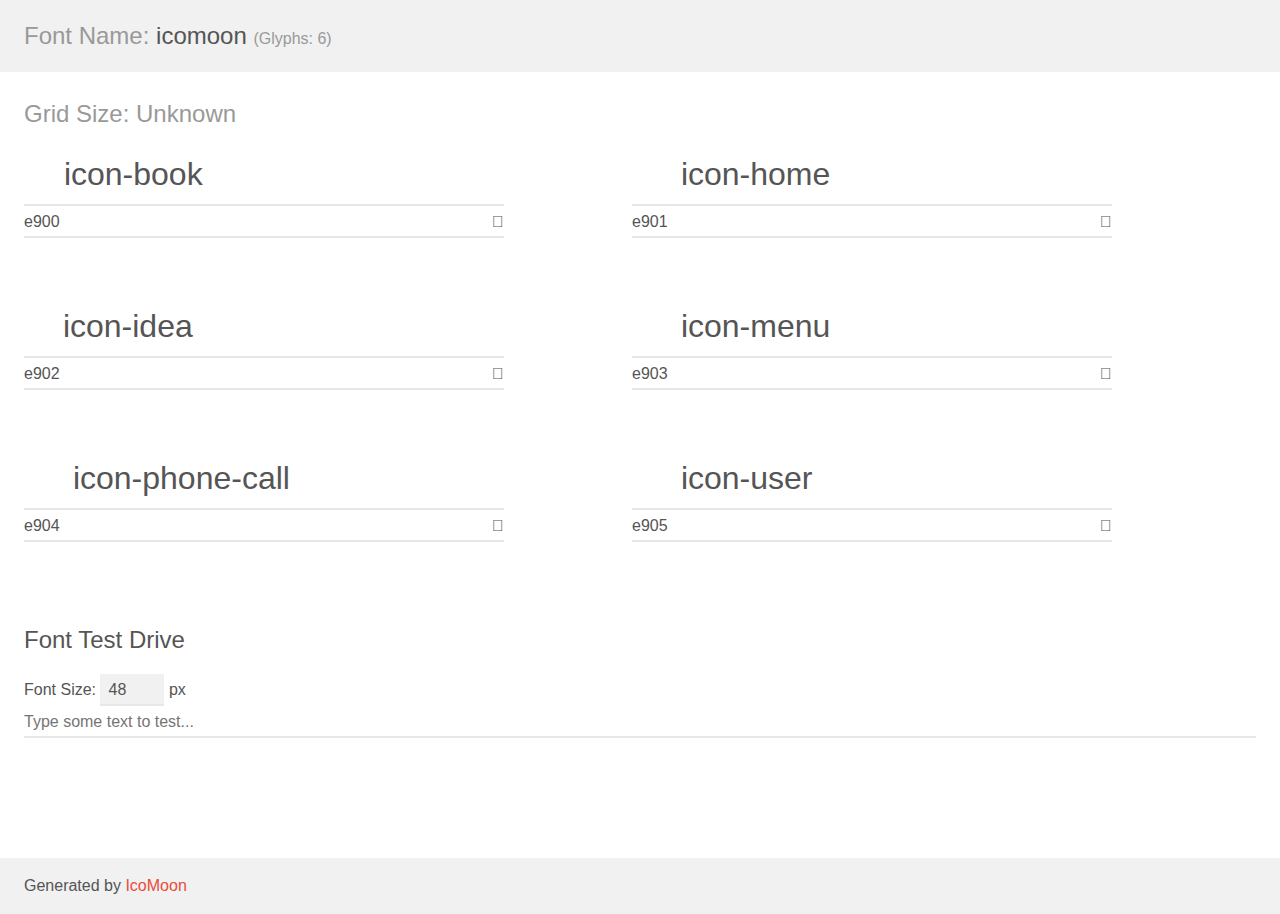
<file: assets/webfonts/icomoon/demo.html>
<!doctype html>
<html>
<head>
    <meta charset="utf-8">
    <title>IcoMoon Demo</title>
    <meta name="description" content="An Icon Font Generated By IcoMoon.io">
    <meta name="viewport" content="width=device-width, initial-scale=1">
    <link rel="stylesheet" href="demo-files/demo.css">
    <link rel="stylesheet" href="style.css"></head>
<body>
    <div class="bgc1 clearfix">
        <h1 class="mhmm mvm"><span class="fgc1">Font Name:</span> icomoon <small class="fgc1">(Glyphs:&nbsp;6)</small></h1>
    </div>
    <div class="clearfix mhl ptl">
        <h1 class="mvm mtn fgc1">Grid Size: Unknown</h1>
        <div class="glyph fs1">
            <div class="clearfix bshadow0 pbs">
                <span class="icon-book"></span>
                <span class="mls"> icon-book</span>
            </div>
            <fieldset class="fs0 size1of1 clearfix hidden-false">
                <input type="text" readonly value="e900" class="unit size1of2" />
                <input type="text" maxlength="1" readonly value="&#xe900;" class="unitRight size1of2 talign-right" />
            </fieldset>
            <div class="fs0 bshadow0 clearfix hidden-true">
                <span class="unit pvs fgc1">liga: </span>
                <input type="text" readonly value="" class="liga unitRight" />
            </div>
        </div>
        <div class="glyph fs1">
            <div class="clearfix bshadow0 pbs">
                <span class="icon-home"></span>
                <span class="mls"> icon-home</span>
            </div>
            <fieldset class="fs0 size1of1 clearfix hidden-false">
                <input type="text" readonly value="e901" class="unit size1of2" />
                <input type="text" maxlength="1" readonly value="&#xe901;" class="unitRight size1of2 talign-right" />
            </fieldset>
            <div class="fs0 bshadow0 clearfix hidden-true">
                <span class="unit pvs fgc1">liga: </span>
                <input type="text" readonly value="" class="liga unitRight" />
            </div>
        </div>
        <div class="glyph fs1">
            <div class="clearfix bshadow0 pbs">
                <span class="icon-idea"></span>
                <span class="mls"> icon-idea</span>
            </div>
            <fieldset class="fs0 size1of1 clearfix hidden-false">
                <input type="text" readonly value="e902" class="unit size1of2" />
                <input type="text" maxlength="1" readonly value="&#xe902;" class="unitRight size1of2 talign-right" />
            </fieldset>
            <div class="fs0 bshadow0 clearfix hidden-true">
                <span class="unit pvs fgc1">liga: </span>
                <input type="text" readonly value="" class="liga unitRight" />
            </div>
        </div>
        <div class="glyph fs1">
            <div class="clearfix bshadow0 pbs">
                <span class="icon-menu"></span>
                <span class="mls"> icon-menu</span>
            </div>
            <fieldset class="fs0 size1of1 clearfix hidden-false">
                <input type="text" readonly value="e903" class="unit size1of2" />
                <input type="text" maxlength="1" readonly value="&#xe903;" class="unitRight size1of2 talign-right" />
            </fieldset>
            <div class="fs0 bshadow0 clearfix hidden-true">
                <span class="unit pvs fgc1">liga: </span>
                <input type="text" readonly value="" class="liga unitRight" />
            </div>
        </div>
        <div class="glyph fs1">
            <div class="clearfix bshadow0 pbs">
                <span class="icon-phone-call"></span>
                <span class="mls"> icon-phone-call</span>
            </div>
            <fieldset class="fs0 size1of1 clearfix hidden-false">
                <input type="text" readonly value="e904" class="unit size1of2" />
                <input type="text" maxlength="1" readonly value="&#xe904;" class="unitRight size1of2 talign-right" />
            </fieldset>
            <div class="fs0 bshadow0 clearfix hidden-true">
                <span class="unit pvs fgc1">liga: </span>
                <input type="text" readonly value="" class="liga unitRight" />
            </div>
        </div>
        <div class="glyph fs1">
            <div class="clearfix bshadow0 pbs">
                <span class="icon-user"></span>
                <span class="mls"> icon-user</span>
            </div>
            <fieldset class="fs0 size1of1 clearfix hidden-false">
                <input type="text" readonly value="e905" class="unit size1of2" />
                <input type="text" maxlength="1" readonly value="&#xe905;" class="unitRight size1of2 talign-right" />
            </fieldset>
            <div class="fs0 bshadow0 clearfix hidden-true">
                <span class="unit pvs fgc1">liga: </span>
                <input type="text" readonly value="" class="liga unitRight" />
            </div>
        </div>
    </div>

    <!--[if gt IE 8]><!-->
    <div class="mhl clearfix mbl">
        <h1>Font Test Drive</h1>
        <label>
            Font Size: <input id="fontSize" type="number" class="textbox0 mbm"
            min="8" value="48" />
            px
        </label>
        <input id="testText" type="text" class="phl size1of1 mvl"
        placeholder="Type some text to test..." value=""/>
        <div id="testDrive" class="icon-" style="font-family: icomoon">&nbsp;
        </div>
    </div>
    <!--<![endif]-->
    <div class="bgc1 clearfix">
        <p class="mhl">Generated by <a href="https://icomoon.io/app">IcoMoon</a></p>
    </div>

    <script src="demo-files/demo.js"></script>
</body>
</html>
</file>
<file: assets/css/style.css>
@import url("https://fonts.googleapis.com/css2?family=Poppins:ital,wght@0,100;0,200;0,300;0,400;0,500;0,600;0,700;0,800;0,900;1,100;1,200;1,300;1,400;1,500;1,600;1,700;1,800;1,900&display=swap");
@import url("https://fonts.googleapis.com/css2?family=Hammersmith+One&display=swap");
@font-face {
  font-family: BauerBodni BT;
  src: url(https://ljwestdiamond.com/plugins/global/fonts/custom-fonts/bauer-bodoni-bt.ttf) format("truetype");
  font-weight: 400;
  font-style: normal;
}
@font-face {
  font-family: Gotham;
  src: url(https://ljwestdiamond.com/plugins/global/fonts/custom-fonts/GothamMedium.ttf) format("truetype");
  font-weight: 400;
  font-style: normal;
}
@font-face {
  font-family: FreightDispProSemibold-Regular;
  src: url(https://ljwestdiamond.com/plugins/global/fonts/custom-fonts/FreightDispProSemibold-Regular.eot);
  src: url(https://ljwestdiamond.com/plugins/global/fonts/custom-fonts/FreightDispProSemibold-Regular.eot?#iefix) format("embedded-opentype"), url(https://ljwestdiamond.com/plugins/global/fonts/custom-fonts/FreightDispProSemibold-Regular.woff) format("woff"), url(https://ljwestdiamond.com/plugins/global/fonts/custom-fonts/FreightDispProSemibold-Regular.ttf) format("truetype");
  font-weight: 400;
  font-style: normal;
}
body {
  font-family: "Poppins", sans-serif;
  font-size: 18px;
  line-height: 33px;
  color: #000000;
  background: #ffffff;
  overflow-x: hidden;
}
@media only screen and (max-width: 991.98px) {
  body {
    font-size: 15px;
    line-height: 151.2%;
  }
}

* {
  outline: none !important;
}

img {
  vertical-align: middle;
  max-width: 100%;
}

a,
i {
  border: none;
}

button {
  padding: 0;
}

.main-root {
  overflow: hidden;
}

.page-bg-dark {
  background-color: #14131A !important;
  color: #F3F3F3;
  background-size: cover;
  background-position: top center;
}
.page-bg-dark h1,
.page-bg-dark h2,
.page-bg-dark h3,
.page-bg-dark h4,
.page-bg-dark h5,
.page-bg-dark h6 {
  color: #fff;
}

.reset-ul {
  padding: 0;
  margin: 0;
  list-style: none;
}

.pt-as-header {
  padding-top: 129px;
}
@media only screen and (max-width: 991.98px) {
  .pt-as-header {
    padding-top: 109px;
  }
}
@media only screen and (max-width: 767.98px) {
  .pt-as-header {
    padding-top: 95px;
  }
}

h1,
h2,
h3,
h4,
h5,
h6 {
  color: var(--heading-color);
  font-weight: bold;
  font-family: var(--ff-heading);
}

h1 {
  font-size: 72px;
  line-height: 80px;
}

h2 {
  font-size: 60px;
  line-height: 75px;
}

h3 {
  font-size: 32px;
  line-height: 42px;
}

h4 {
  font-size: 26px;
  line-height: 1.6em;
}

h5 {
  font-size: 20px;
  line-height: 1.6em;
}

h6 {
  font-size: 18px;
  line-height: 30px;
}

p {
  margin-bottom: 20px;
}

.title-xl {
  font-family: BauerBodni BT;
  font-style: normal;
  font-weight: normal;
  font-size: 80px;
  line-height: 95px;
  margin-bottom: 13px;
}
@media only screen and (max-width: 991.98px) {
  .title-xl {
    font-size: 36px;
    line-height: 43px;
  }
}

.title-lg {
  font-family: BauerBodni BT;
  font-style: normal;
  font-weight: normal;
  font-size: 60px;
  line-height: 71px;
  margin-bottom: 20px;
}
@media only screen and (max-width: 991.98px) {
  .title-lg {
    font-size: 36px;
    line-height: 44px;
  }
}

.title-md {
  font-size: 21px;
  line-height: 48px;
}

.title-sm {
  font-family: BauerBodni BT;
  font-style: normal;
  font-weight: normal;
  font-size: 21px;
  line-height: 25px;
}
@media only screen and (max-width: 991.98px) {
  .title-sm {
    font-size: 17px;
    line-height: 21px;
  }
}

.font-w400 {
  font-weight: 400 !important;
}

.font-w500 {
  font-weight: 500 !important;
}

.font-w600 {
  font-weight: 600 !important;
}

.font-w700 {
  font-weight: 700 !important;
}

.font-w800 {
  font-weight: 800 !important;
}

.font-w800 {
  font-weight: 900 !important;
}

.fw-bold {
  font-weight: bold !important;
}

.sec-pt-120 {
  padding-top: 120px;
}
@media only screen and (max-width: 991.98px) {
  .sec-pt-120 {
    padding-top: 100px;
  }
}
@media only screen and (max-width: 767.98px) {
  .sec-pt-120 {
    padding-top: 80px;
  }
}

.sec-pb-120 {
  padding-bottom: 120px;
}
@media only screen and (max-width: 991.98px) {
  .sec-pb-120 {
    padding-bottom: 100px;
  }
}
@media only screen and (max-width: 767.98px) {
  .sec-pb-120 {
    padding-bottom: 80px;
  }
}

.mb-40 {
  margin-bottom: 40px;
}

.mb-40 {
  margin-bottom: 40px;
}

.mb-60 {
  margin-bottom: 60px;
}

.mb-60 {
  margin-bottom: 60px;
}

@media only screen and (min-width: 1199.98px) {
  .container {
    max-width: 1300px;
  }
}
@media only screen and (max-width: 1199.98px) {
  .container {
    max-width: 100%;
    padding-left: 5vw;
    padding-right: 5vw;
  }
}
@media only screen and (max-width: 767.98px) {
  .container {
    padding-left: 20px;
    padding-right: 20px;
  }
}

.container-fluid {
  padding-left: 20px;
  padding-right: 20px;
}

.text-theme {
  color: #F1DE7F !important;
}

.bg-theme {
  color: #F1DE7F !important;
}

.btn {
  border-radius: 0px;
  font-size: 22px;
  line-height: 26px;
  position: relative;
  padding: 13px 49px;
}

.search-btn {
  background-color: transparent;
  border-color: transparent;
}
.search-btn svg {
  fill: #fff;
}

@keyframes BtnShadow {
  0% {
    box-shadow: 0 0 0 0px rgba(241, 222, 127, 0.4), 0 0 0 4px rgba(241, 222, 127, 0);
  }
  25% {
    box-shadow: 0 0 0 5px rgba(241, 222, 127, 0.4), 0 0 0 7px rgba(241, 222, 127, 0.4);
  }
  50% {
    box-shadow: 0 0 0 10px rgba(241, 222, 127, 0.4), 0 0 0 14px rgba(241, 222, 127, 0.4);
  }
  75% {
    box-shadow: 0 0 0 15px rgba(241, 222, 127, 0.2), 0 0 0 30px rgba(241, 222, 127, 0);
  }
  100% {
    box-shadow: 0 0 0 20px rgba(241, 222, 127, 0);
  }
}
.play-btn {
  display: block;
  height: 84px;
  width: 84px;
  border-radius: 50%;
  background-color: #F1DE7F;
  position: relative;
  animation: BtnShadow linear 1.8s infinite;
}
@media only screen and (max-width: 767.98px) {
  .play-btn {
    height: 35px;
    width: 35px;
  }
}
.play-btn span {
  position: absolute;
  right: calc(100% + 25px);
  top: 25px;
  font-size: 20px;
  font-family: BauerBodni BT;
  color: #fff;
}
@media only screen and (max-width: 767.98px) {
  .play-btn span {
    font-size: 12px;
    right: calc(100% + 7px);
    top: 11px;
  }
}
.play-btn span img {
  min-width: 69px;
}
@media only screen and (max-width: 767.98px) {
  .play-btn span img {
    min-width: 30px;
  }
}
.play-btn span span {
  width: 172px;
  text-align: center;
  top: 100%;
  right: 0;
}
@media only screen and (max-width: 767.98px) {
  .play-btn span span {
    right: -55px;
  }
}
.play-btn::before {
  content: "";
  position: absolute;
  top: 50%;
  left: 50%;
  transform: translate(-50%, -50%);
  background-image: url("data:image/svg+xml,%3Csvg width='20' height='22' viewBox='0 0 20 22' fill='none' xmlns='http://www.w3.org/2000/svg'%3E%3Cpath d='M3.67935 21.5149C1.69592 22.6526 0.0878906 21.7206 0.0878906 19.4348V2.56678C0.0878906 0.278721 1.69592 -0.652105 3.67935 0.484541L18.4229 8.93984C20.407 10.078 20.407 11.9219 18.4229 13.0598L3.67935 21.5149Z' fill='black'/%3E%3C/svg%3E%0A");
  height: 20px;
  width: 20px;
  background-size: contain;
  background-repeat: no-repeat;
  background-position: center;
}
@media only screen and (max-width: 767.98px) {
  .play-btn::before {
    height: 10px;
    width: 10px;
  }
}

/*======================
	HEADER CSS START
======================*/
.header-area {
  position: absolute;
  top: 0;
  left: 0;
  width: 100%;
  z-index: 999;
}
.header-area .header-top {
  border-bottom: 1px solid #7A7A7A;
  position: relative;
  padding: 5px 0;
}
@media only screen and (max-width: 991.98px) {
  .header-area .header-top {
    padding: 10px 0;
  }
  .header-area .header-top .ac-links {
    position: absolute;
    bottom: -45px;
    right: 5vw;
    z-index: 10;
  }
}
@media only screen and (max-width: 767.98px) {
  .header-area .header-top .ac-links {
    bottom: -40px;
    right: 20px;
  }
}
@media only screen and (max-width: 991.98px) {
  .header-area {
    background-color: #373737;
  }
}
.header-area .navbar-nav {
  flex-direction: row;
  margin-right: 7vw;
}
@media only screen and (max-width: 991.98px) {
  .header-area .navbar-nav {
    flex-direction: column;
    margin-right: 0;
    padding: 12px 0;
  }
}
.header-area .navbar-nav li {
  margin-right: 7vw;
}
@media only screen and (max-width: 991.98px) {
  .header-area .navbar-nav li {
    margin-right: 0;
    padding: 4px 16px;
    padding-left: 30px;
    position: relative;
    z-index: 2;
  }
  .header-area .navbar-nav li::before {
    content: "";
    background-image: url("data:image/svg+xml,%3Csvg xmlns='http://www.w3.org/2000/svg' viewBox='0 0 6 9' fill='none'%3E%3Cpath d='M1.1417 0L0 1.0575L3.7085 4.5L0 7.9425L1.1417 9L6 4.5L1.1417 0Z' fill='white'/%3E%3C/svg%3E%0A");
    background-size: contain;
    height: 9px;
    width: 6px;
    position: absolute;
    left: 16px;
    top: 12px;
  }
}
.header-area .navbar-nav li:last-child {
  margin-right: 0;
}
.header-area .navbar-nav li a {
  color: #fff;
  font-size: 16px;
  display: block;
  line-height: 22px;
  font-weight: 700;
  position: relative;
}
.header-area .navbar-nav li a:before {
  position: absolute;
  content: "";
  width: 100%;
  height: 2px;
  bottom: 0;
  left: 0;
  -webkit-transform: scaleX(0);
  transform: scaleX(0);
  background-color: #fff;
  -webkit-transform-origin: right center;
  transform-origin: right center;
  -webkit-transition: -webkit-transform 0.5s cubic-bezier(0.19, 1, 0.22, 1);
  transition: -webkit-transform 0.5s cubic-bezier(0.19, 1, 0.22, 1);
  transition: transform 0.5s cubic-bezier(0.19, 1, 0.22, 1);
  transition: transform 0.5s cubic-bezier(0.19, 1, 0.22, 1), -webkit-transform 0.5s cubic-bezier(0.19, 1, 0.22, 1);
}
.header-area .navbar-nav li a:hover:before {
  -webkit-transform: scaleX(1);
  transform: scaleX(1);
  -webkit-transform-origin: left center;
  transform-origin: left center;
}
@media only screen and (max-width: 991.98px) {
  .header-area .navbar-nav li a {
    padding: 0;
    display: inline-block;
    font-size: 14px;
  }
}
.header-area .navbar-nav li a.active:before {
  -webkit-transform: scaleX(1);
  transform: scaleX(1);
  -webkit-transform-origin: left center;
  transform-origin: left center;
}
@media only screen and (max-width: 991.98px) {
  .header-area .nav-menu-wrapper {
    position: absolute;
    left: 5vw;
    top: 0;
    background-color: #373737;
    min-width: 152px;
    width: max-content;
    display: none;
  }
}
@media only screen and (max-width: 767.98px) {
  .header-area .nav-menu-wrapper {
    left: 20px;
  }
}
.header-area .brand img {
  max-width: 142px;
}
@media only screen and (max-width: 767.98px) {
  .header-area .brand img {
    max-width: 100px;
  }
}
.header-area .header-bottom {
  padding: 20px 0;
}
@media only screen and (max-width: 991.98px) {
  .header-area .header-bottom {
    padding: 10px 0;
  }
  .header-area .header-bottom .search-btn {
    position: relative;
    right: 123px;
  }
}

.search-wrapper {
  position: fixed;
  width: 100%;
  height: 300px;
  padding-top: 143px;
  background-color: #fff;
  top: 0;
  left: 0;
  display: none;
  z-index: 999;
}
@media only screen and (max-width: 991.98px) {
  .search-wrapper {
    height: 250px;
    padding-top: 120px;
  }
}
@media (max-width: 575.98px) {
  .search-wrapper {
    height: 200px;
    padding-top: 90px;
  }
}
.search-wrapper .close-btn {
  background-color: transparent;
  border-color: transparent;
  color: #2A2A2A;
  position: absolute;
  right: 20px;
  top: 20px;
}
.search-wrapper .search-input {
  margin-left: auto;
  margin-right: auto;
}

.search-input {
  position: relative;
  max-width: 550px;
  padding-right: 30px;
}
@media only screen and (max-width: 991.98px) {
  .search-input {
    max-width: 350px;
  }
}
@media (max-width: 575.98px) {
  .search-input {
    max-width: 300px;
  }
}
.search-input .search-btn {
  position: absolute;
  background-color: transparent;
  border-color: transparent;
  color: #2A2A2A;
  right: 0;
  top: 0;
}
.search-input .search-control {
  width: 100%;
  border-color: transparent;
  border-bottom: 1px solid #7A7A7A;
  text-transform: uppercase;
  font-size: 14px;
}
.search-input .search-control:focus {
  border-bottom-color: #2A2A2A;
}

.inline-links {
  padding: 0;
  margin: 0;
  list-style: none;
  display: flex;
  flex-wrap: wrap;
}
.inline-links li {
  display: inline-block;
  margin-right: 22px;
}
.inline-links li:last-child {
  margin-right: 0;
}
.inline-links li a {
  display: block;
  color: #fff;
  font-size: 18px;
}
.inline-links li a svg {
  fill: #fff;
}
.inline-links li a:hover {
  color: #F1DE7F;
}
.inline-links li a:hover svg {
  fill: #F1DE7F;
}

.dropdown {
  position: relative;
}
.dropdown .dropdown-content {
  position: absolute;
  top: calc(100% + 15px);
  left: 0;
  width: max-content;
  padding: 0;
  margin: 0;
  list-style: none;
  background-color: #F4F4F4;
  padding: 10px 0;
  z-index: 100;
  border-radius: 2px;
  opacity: 0;
  visibility: hidden;
  transition: all 0.15s;
}
.dropdown .dropdown-content li {
  display: block;
  color: #222222;
  font-size: 14px;
  margin-right: 0;
  line-height: 20px;
  padding: 5px 17px;
  font-weight: 300;
  text-transform: capitalize;
}
.dropdown .dropdown-content li a {
  color: #222222;
  font-size: 14px;
}
.dropdown .dropdown-content li a:hover {
  text-decoration: underline;
}
.dropdown:hover .dropdown-content {
  opacity: 1;
  visibility: visible;
  top: calc(100% + 10px);
}

.nav-toggle-btn {
  width: 28px;
  height: 18px;
  position: relative;
  -webkit-transform: rotate(0deg);
  -moz-transform: rotate(0deg);
  -o-transform: rotate(0deg);
  transform: rotate(0deg);
  -webkit-transition: 0.5s ease-in-out;
  -moz-transition: 0.5s ease-in-out;
  -o-transition: 0.5s ease-in-out;
  transition: 0.5s ease-in-out;
  cursor: pointer;
  background-color: transparent;
  border: transparent;
  outline: none !important;
}
.nav-toggle-btn span {
  display: block;
  position: absolute;
  height: 2px;
  width: 100%;
  background: #fff;
  border-radius: 9px;
  opacity: 1;
  left: 0;
  -webkit-transform: rotate(0deg);
  -moz-transform: rotate(0deg);
  -o-transform: rotate(0deg);
  transform: rotate(0deg);
  -webkit-transition: 0.25s ease-in-out;
  -moz-transition: 0.25s ease-in-out;
  -o-transition: 0.25s ease-in-out;
  transition: 0.25s ease-in-out;
}
.nav-toggle-btn span:nth-child(1) {
  top: 0px;
}
.nav-toggle-btn span:nth-child(2), .nav-toggle-btn span:nth-child(3) {
  top: 9px;
}
.nav-toggle-btn span:nth-child(4) {
  top: 18px;
}

.sidenav-wrapper .nav-toggle-btn span {
  background: #000;
}

.nav-toggle-btn.open span:nth-child(1) {
  top: 9px;
  width: 0%;
  left: 50%;
}
.nav-toggle-btn.open span:nth-child(2) {
  -webkit-transform: rotate(45deg);
  -moz-transform: rotate(45deg);
  -o-transform: rotate(45deg);
  transform: rotate(45deg);
}
.nav-toggle-btn.open span:nth-child(3) {
  -webkit-transform: rotate(-45deg);
  -moz-transform: rotate(-45deg);
  -o-transform: rotate(-45deg);
  transform: rotate(-45deg);
}
.nav-toggle-btn.open span:nth-child(4) {
  top: 9px;
  width: 0%;
  left: 50%;
}

/*---------------------
	HEADER CSS END
---------------------*/
/*======================
	ALL CSS
======================*/
.page-banner-area {
  padding-top: 70px;
}
@media only screen and (max-width: 991.98px) {
  .page-banner-area {
    padding-top: 50px;
  }
}
@media only screen and (max-width: 767.98px) {
  .page-banner-area {
    padding-top: 35px;
  }
}

.page-banner-area .img-wrapper img {
  max-width: 400px;
  margin-left: auto;
  display: block;
}
@media only screen and (max-width: 991.98px) {
  .page-banner-area .img-wrapper img {
    width: 220px;
    margin-right: auto;
  }
}
@media only screen and (max-width: 767.98px) {
  .page-banner-area .img-wrapper img {
    width: 150px;
  }
}

@media only screen and (max-width: 991.98px) {
  .offset-right-28 {
    position: relative;
    right: 28px;
  }
}

.video-area {
  padding: 35px 0;
}

.video-wrapper {
  padding: 2.5vw;
  position: relative;
  z-index: 2;
}
.video-wrapper .line-wrap {
  position: absolute;
  top: 0;
  left: 0;
  height: 100%;
  width: 100%;
  z-index: -1;
}
.video-wrapper .video-bg {
  height: 550px;
  width: 100%;
  border-radius: 4px;
  background-size: cover;
  background-position: center;
  background-repeat: no-repeat;
}
@media only screen and (max-width: 991.98px) {
  .video-wrapper .video-bg {
    height: 340px;
  }
}
@media only screen and (max-width: 767.98px) {
  .video-wrapper .video-bg {
    height: 180px;
  }
}
.video-wrapper .play-btn {
  position: absolute;
  top: 50%;
  left: 50%;
  transform: translate(-50%, -50%);
}

:root {
  --line-space:35px;
  --line-space-n:-35px;
}
@media only screen and (max-width: 767.98px) {
  :root {
    --line-space:15px;
    --line-space-n:-15px;
  }
}

.line-wrap .tl-line, .line-wrap .tr-line, .line-wrap .bl-line, .line-wrap .br-line {
  position: absolute;
}
.line-wrap .tl-line {
  top: 0;
  left: 0;
}
.line-wrap .tr-line {
  top: 0;
  right: 0;
}
.line-wrap .bl-line {
  bottom: 0;
  left: 0;
}
.line-wrap .br-line {
  bottom: 0;
  right: 0;
}
.line-wrap .t-line {
  top: 0;
}
.line-wrap .b-line {
  bottom: 0;
}
.line-wrap .tl, .line-wrap .bl {
  width: 182px;
  height: 1px;
  background-color: #F1DE7F;
  display: block;
}
@media only screen and (max-width: 767.98px) {
  .line-wrap .tl, .line-wrap .bl {
    width: 55px;
  }
}
.line-wrap .br, .line-wrap .tr {
  height: 182px;
  width: 1px;
  background-color: #F1DE7F;
  display: block;
}
@media only screen and (max-width: 767.98px) {
  .line-wrap .br, .line-wrap .tr {
    height: 55px;
  }
}
.line-wrap .tr-line .br {
  margin-left: auto;
}
.line-wrap .bl-line .bl {
  margin-top: auto;
}
.line-wrap .br-line .bl {
  margin-top: auto;
}
.line-wrap .tl-line .tr {
  transform: translateY(var(--line-space-n));
}
.line-wrap .tl-line .tl {
  transform: translateX(var(--line-space-n));
}
.line-wrap .tr-line .br {
  transform: translateY(var(--line-space-n));
}
.line-wrap .tr-line .bl {
  transform: translateX(var(--line-space));
}
.line-wrap .bl-line .br {
  transform: translateY(var(--line-space));
}
.line-wrap .bl-line .bl {
  transform: translateX(var(--line-space-n));
}
.line-wrap .br-line .br {
  transform: translateY(var(--line-space));
}
.line-wrap .br-line .bl {
  transform: translateX(var(--line-space));
}

.prod-cards {
  padding: 0;
  margin: 0;
  list-style: none;
  margin-bottom: -170px;
}
@media only screen and (max-width: 991.98px) {
  .prod-cards {
    margin-top: 80px;
  }
}

.prod-card-item {
  position: relative;
  padding-left: 55px;
  padding-right: 160px;
  margin-right: 250px;
  padding-top: 55px;
  padding-bottom: 55px;
  z-index: 2;
  margin-bottom: 170px;
}
.prod-card-item .prod-thumb {
  position: absolute;
  top: 50%;
  right: -250px;
  transform: translateY(-50%);
}
.prod-card-item .num {
  font-family: "Hammersmith One", sans-serif;
  color: transparent;
  -webkit-text-stroke-color: #F1DE7F;
  -webkit-text-stroke-width: 2px;
  font-size: 80px;
  margin-bottom: 15px;
}
.prod-card-item .title {
  font-family: BauerBodni BT;
  font-style: normal;
  font-weight: normal;
  font-size: 42px;
  line-height: 50px;
  letter-spacing: -0.05em;
}
@media only screen and (max-width: 767.98px) {
  .prod-card-item .title {
    font-size: 20px;
    line-height: 24.2px;
    margin-bottom: 20px;
  }
}
@media only screen and (max-width: 767.98px) {
  .prod-card-item p {
    color: #F3F3F3;
    margin-bottom: 30px;
  }
}
.prod-card-item .prod-thumb img {
  max-width: 400px;
}
@media only screen and (min-width: 991.98px) {
  .prod-card-item:nth-child(2n) {
    padding-right: 55px;
    padding-left: 260px;
    margin-right: 0;
    margin-left: 240px;
  }
  .prod-card-item:nth-child(2n) .prod-thumb {
    right: auto;
    left: -242px;
  }
}
@media only screen and (max-width: 991.98px) {
  .prod-card-item {
    padding: 110px 50px 70px 50px;
    margin-right: 0;
    text-align: center;
  }
  .prod-card-item .prod-thumb {
    top: -100px;
    left: 50%;
    right: auto;
    transform: translateY(0) translateX(-50%);
  }
  .prod-card-item .prod-thumb img {
    max-width: 200px;
  }
}
.prod-card-item .line-wrapper {
  position: absolute;
  z-index: -2;
  top: 0;
  left: 0;
  height: 100%;
  width: 100%;
}
.prod-card-item .line-wrapper .line-item {
  display: block;
  position: absolute;
  background-color: #F1DE7F;
}
@media only screen and (min-width: 991.98px) {
  .prod-card-item .line-wrapper .line-1, .prod-card-item .line-wrapper .line-3, .prod-card-item .line-wrapper .line-4, .prod-card-item .line-wrapper .line-6 {
    height: 56px;
    width: 1px;
  }
  .prod-card-item .line-wrapper .line-2, .prod-card-item .line-wrapper .line-5 {
    width: 100%;
    height: 1px;
  }
  .prod-card-item .line-wrapper .line-1 {
    left: 0;
    bottom: calc(100% - 56px);
  }
  .prod-card-item .line-wrapper .line-2 {
    top: 0;
    right: 0;
  }
  .prod-card-item .line-wrapper .line-3 {
    top: 0;
    right: 0;
  }
  .prod-card-item .line-wrapper .line-4 {
    bottom: 0;
    right: 0;
  }
  .prod-card-item .line-wrapper .line-5 {
    bottom: 0;
    left: 0;
  }
  .prod-card-item .line-wrapper .line-6 {
    bottom: 0;
    left: 0;
  }
}
@media only screen and (max-width: 991.98px) {
  .prod-card-item .line-wrapper .line-2, .prod-card-item .line-wrapper .line-3, .prod-card-item .line-wrapper .line-5, .prod-card-item .line-wrapper .line-6 {
    width: 56px;
    height: 1px;
  }
  .prod-card-item .line-wrapper .line-1, .prod-card-item .line-wrapper .line-4 {
    height: 100%;
    width: 1px;
  }
  .prod-card-item .line-wrapper .line-1 {
    left: 0;
    bottom: 0;
  }
  .prod-card-item .line-wrapper .line-2 {
    top: 0;
    left: 0;
  }
  .prod-card-item .line-wrapper .line-3 {
    top: 0;
    right: 0;
  }
  .prod-card-item .line-wrapper .line-4 {
    bottom: 0;
    right: 0;
  }
  .prod-card-item .line-wrapper .line-5 {
    bottom: 0;
    right: 0;
  }
  .prod-card-item .line-wrapper .line-6 {
    bottom: 0;
    left: 0;
  }
}
.prod-card-item .line-wrapper .angle {
  height: 10px;
  width: 10px;
  display: block;
  position: absolute;
}
.prod-card-item .line-wrapper .tl {
  border-top: 3px solid #fff;
  border-left: 3px solid #fff;
  top: -1px;
  left: -1px;
}
.prod-card-item .line-wrapper .tr {
  border-top: 3px solid #fff;
  border-right: 3px solid #fff;
  top: -1px;
  right: -1px;
}
.prod-card-item .line-wrapper .bl {
  border-bottom: 3px solid #fff;
  border-left: 3px solid #fff;
  bottom: -1px;
  left: -1px;
}
.prod-card-item .line-wrapper .br {
  border-right: 3px solid #fff;
  border-bottom: 3px solid #fff;
  bottom: -1px;
  right: -1px;
}

@media only screen and (max-width: 991.98px) {
  .img-res-sm img {
    max-width: 300px;
    margin-left: auto;
    margin-right: auto;
    display: block;
  }
}
@media only screen and (max-width: 767.98px) {
  .img-res-sm img {
    max-width: 183px;
  }
}

/*# sourceMappingURL=style.css.map */
</file>
<file: assets/css/single-stone.css>
@import url("https://fonts.googleapis.com/css2?family=Poppins:ital,wght@0,100;0,200;0,300;0,400;0,500;0,600;0,700;0,800;0,900;1,100;1,200;1,300;1,400;1,500;1,600;1,700;1,800;1,900&display=swap");
@import url("https://fonts.googleapis.com/css2?family=Hammersmith+One&display=swap");
@font-face {
  font-family: BauerBodni BT;
  src: url(https://ljwestdiamond.com/plugins/global/fonts/custom-fonts/bauer-bodoni-bt.ttf) format("truetype");
  font-weight: 400;
  font-style: normal;
}
@font-face {
  font-family: Gotham;
  src: url(https://ljwestdiamond.com/plugins/global/fonts/custom-fonts/GothamMedium.ttf) format("truetype");
  font-weight: 400;
  font-style: normal;
}
@font-face {
  font-family: FreightDispProSemibold-Regular;
  src: url(https://ljwestdiamond.com/plugins/global/fonts/custom-fonts/FreightDispProSemibold-Regular.eot);
  src: url(https://ljwestdiamond.com/plugins/global/fonts/custom-fonts/FreightDispProSemibold-Regular.eot?#iefix) format("embedded-opentype"), url(https://ljwestdiamond.com/plugins/global/fonts/custom-fonts/FreightDispProSemibold-Regular.woff) format("woff"), url(https://ljwestdiamond.com/plugins/global/fonts/custom-fonts/FreightDispProSemibold-Regular.ttf) format("truetype");
  font-weight: 400;
  font-style: normal;
}
body {
  font-family: "Poppins", sans-serif;
  font-size: 18px;
  line-height: 33px;
  color: #000000;
  background: #ffffff;
  overflow-x: hidden;
}
@media only screen and (max-width: 991.98px) {
  body {
    font-size: 17px;
    line-height: 25px;
    font-weight: 300;
  }
}

* {
  outline: none !important;
}

img {
  vertical-align: middle;
  max-width: 100%;
}

a,
i {
  border: none;
}

button {
  padding: 0;
}

.main-root {
  overflow: hidden;
}

.page-bg-dark {
  background-color: #14131A !important;
  color: #F3F3F3;
  background-size: cover;
  background-position: top center;
}
.page-bg-dark h1,
.page-bg-dark h2,
.page-bg-dark h3,
.page-bg-dark h4,
.page-bg-dark h5,
.page-bg-dark h6 {
  color: #fff;
}

.reset-ul {
  padding: 0;
  margin: 0;
  list-style: none;
}

.pt-as-header {
  padding-top: 129px;
}
@media only screen and (max-width: 991.98px) {
  .pt-as-header {
    padding-top: 109px;
  }
}
@media only screen and (max-width: 767.98px) {
  .pt-as-header {
    padding-top: 95px;
  }
}

h1,
h2,
h3,
h4,
h5,
h6 {
  color: var(--heading-color);
  font-weight: bold;
  font-family: var(--ff-heading);
}

h1 {
  font-size: 72px;
  line-height: 80px;
}

h2 {
  font-size: 60px;
  line-height: 75px;
}

h3 {
  font-size: 32px;
  line-height: 42px;
}

h4 {
  font-size: 26px;
  line-height: 1.6em;
}

h5 {
  font-size: 20px;
  line-height: 1.6em;
}

h6 {
  font-size: 18px;
  line-height: 30px;
}

p {
  margin-bottom: 20px;
}

.title-xl {
  font-family: BauerBodni BT;
  font-style: normal;
  font-weight: normal;
  font-size: 80px;
  line-height: 95px;
  margin-bottom: 13px;
}
@media only screen and (max-width: 991.98px) {
  .title-xl {
    font-size: 36px;
    line-height: 43px;
  }
}

.title-lg {
  font-family: BauerBodni BT;
  font-style: normal;
  font-weight: normal;
  font-size: 60px;
  line-height: 71px;
  margin-bottom: 20px;
}
@media only screen and (max-width: 991.98px) {
  .title-lg {
    font-size: 36px;
    line-height: 44px;
  }
}
@media only screen and (max-width: 767.98px) {
  .title-lg {
    font-size: 25px;
    line-height: 34px;
  }
}

.title-md {
  font-size: 41px;
  line-height: 50.82px;
  font-family: BauerBodni BT;
  font-style: normal;
  font-weight: normal;
}
@media only screen and (max-width: 991.98px) {
  .title-md {
    font-size: 25px;
    line-height: 30px;
  }
}

.title-sm {
  font-family: BauerBodni BT;
  font-style: normal;
  font-weight: normal;
  font-size: 21px;
  line-height: 25px;
}
@media only screen and (max-width: 991.98px) {
  .title-sm {
    font-size: 17px;
    line-height: 21px;
  }
}

.title-30 {
  font-family: BauerBodni BT;
  font-style: normal;
  font-weight: normal;
  font-size: 30px;
  line-height: 39px;
}
@media only screen and (max-width: 991.98px) {
  .title-30 {
    font-size: 25px;
    line-height: 35px;
  }
}

.title-24 {
  font-size: 24px;
  line-height: 39px;
}

.font-w400 {
  font-weight: 400 !important;
}

.font-w500 {
  font-weight: 500 !important;
}

.font-w600 {
  font-weight: 600 !important;
}

.font-w700 {
  font-weight: 700 !important;
}

.font-w800 {
  font-weight: 800 !important;
}

.font-w800 {
  font-weight: 900 !important;
}

.fw-bold {
  font-weight: bold !important;
}

.sec-pt-120 {
  padding-top: 120px;
}
@media only screen and (max-width: 991.98px) {
  .sec-pt-120 {
    padding-top: 100px;
  }
}
@media only screen and (max-width: 767.98px) {
  .sec-pt-120 {
    padding-top: 50px;
  }
}

.sec-pb-120 {
  padding-bottom: 120px;
}
@media only screen and (max-width: 991.98px) {
  .sec-pb-120 {
    padding-bottom: 100px;
  }
}
@media only screen and (max-width: 767.98px) {
  .sec-pb-120 {
    padding-bottom: 50px;
  }
}

.mb-40 {
  margin-bottom: 40px;
}

.mb-40 {
  margin-bottom: 40px;
}

.mb-60 {
  margin-bottom: 60px;
}

.mb-60 {
  margin-bottom: 60px;
}

.mt-80 {
  margin-top: 80px;
}
@media only screen and (max-width: 767.98px) {
  .mt-80 {
    margin-top: 40px;
  }
}

@media only screen and (min-width: 1199.98px) {
  .container {
    max-width: 1300px;
  }
}
@media only screen and (max-width: 1199.98px) {
  .container {
    max-width: 100%;
    padding-left: 5vw;
    padding-right: 5vw;
  }
}
@media only screen and (max-width: 767.98px) {
  .container {
    padding-left: 20px;
    padding-right: 20px;
  }
}

.container-fluid {
  padding-left: 20px;
  padding-right: 20px;
}

.text-theme {
  color: #F1DE7F !important;
}

.bg-theme {
  color: #F1DE7F !important;
}

.btn {
  border-radius: 0px;
  font-size: 22px;
  line-height: 26px;
  position: relative;
  padding: 13px 49px;
}

.search-btn {
  background-color: transparent;
  border-color: transparent;
}
.search-btn svg {
  fill: #fff;
}

@keyframes BtnShadow {
  0% {
    box-shadow: 0 0 0 0px rgba(241, 222, 127, 0.4), 0 0 0 4px rgba(241, 222, 127, 0);
  }
  25% {
    box-shadow: 0 0 0 5px rgba(241, 222, 127, 0.4), 0 0 0 7px rgba(241, 222, 127, 0.4);
  }
  50% {
    box-shadow: 0 0 0 10px rgba(241, 222, 127, 0.4), 0 0 0 14px rgba(241, 222, 127, 0.4);
  }
  75% {
    box-shadow: 0 0 0 15px rgba(241, 222, 127, 0.2), 0 0 0 30px rgba(241, 222, 127, 0);
  }
  100% {
    box-shadow: 0 0 0 20px rgba(241, 222, 127, 0);
  }
}
.play-btn {
  display: block;
  height: 84px;
  width: 84px;
  border-radius: 50%;
  background-color: #F1DE7F;
  position: relative;
  animation: BtnShadow linear 1.8s infinite;
}
@media only screen and (max-width: 767.98px) {
  .play-btn {
    height: 35px;
    width: 35px;
  }
}
.play-btn span {
  position: absolute;
  right: calc(100% + 25px);
  top: 25px;
  font-size: 20px;
  font-family: BauerBodni BT;
  color: #fff;
}
@media only screen and (max-width: 767.98px) {
  .play-btn span {
    font-size: 12px;
    right: calc(100% + 7px);
    top: 11px;
  }
}
.play-btn span img {
  min-width: 69px;
}
@media only screen and (max-width: 767.98px) {
  .play-btn span img {
    min-width: 30px;
  }
}
.play-btn span span {
  width: 172px;
  text-align: center;
  top: 100%;
  right: 0;
}
@media only screen and (max-width: 767.98px) {
  .play-btn span span {
    right: -55px;
  }
}
.play-btn::before {
  content: "";
  position: absolute;
  top: 50%;
  left: 50%;
  transform: translate(-50%, -50%);
  background-image: url("data:image/svg+xml,%3Csvg width='20' height='22' viewBox='0 0 20 22' fill='none' xmlns='http://www.w3.org/2000/svg'%3E%3Cpath d='M3.67935 21.5149C1.69592 22.6526 0.0878906 21.7206 0.0878906 19.4348V2.56678C0.0878906 0.278721 1.69592 -0.652105 3.67935 0.484541L18.4229 8.93984C20.407 10.078 20.407 11.9219 18.4229 13.0598L3.67935 21.5149Z' fill='black'/%3E%3C/svg%3E%0A");
  height: 20px;
  width: 20px;
  background-size: contain;
  background-repeat: no-repeat;
  background-position: center;
}
@media only screen and (max-width: 767.98px) {
  .play-btn::before {
    height: 10px;
    width: 10px;
  }
}

/*======================
	HEADER CSS START
======================*/
.header-area {
  position: absolute;
  top: 0;
  left: 0;
  width: 100%;
  z-index: 999;
}
.header-area .header-top {
  border-bottom: 1px solid #7A7A7A;
  position: relative;
  padding: 5px 0;
}
@media only screen and (max-width: 991.98px) {
  .header-area .header-top {
    padding: 10px 0;
  }
  .header-area .header-top .ac-links {
    position: absolute;
    bottom: -45px;
    right: 5vw;
    z-index: 10;
  }
}
@media only screen and (max-width: 767.98px) {
  .header-area .header-top .ac-links {
    bottom: -40px;
    right: 20px;
  }
}
@media only screen and (max-width: 991.98px) {
  .header-area {
    background-color: #373737;
  }
}
.header-area .navbar-nav {
  flex-direction: row;
  margin-right: 7vw;
}
@media only screen and (max-width: 991.98px) {
  .header-area .navbar-nav {
    flex-direction: column;
    margin-right: 0;
    padding: 12px 0;
  }
}
.header-area .navbar-nav li {
  margin-right: 7vw;
}
@media only screen and (max-width: 991.98px) {
  .header-area .navbar-nav li {
    margin-right: 0;
    padding: 4px 16px;
    padding-left: 30px;
    position: relative;
    z-index: 2;
  }
  .header-area .navbar-nav li::before {
    content: "";
    background-image: url("data:image/svg+xml,%3Csvg xmlns='http://www.w3.org/2000/svg' viewBox='0 0 6 9' fill='none'%3E%3Cpath d='M1.1417 0L0 1.0575L3.7085 4.5L0 7.9425L1.1417 9L6 4.5L1.1417 0Z' fill='white'/%3E%3C/svg%3E%0A");
    background-size: contain;
    height: 9px;
    width: 6px;
    position: absolute;
    left: 16px;
    top: 12px;
  }
}
.header-area .navbar-nav li:last-child {
  margin-right: 0;
}
.header-area .navbar-nav li a {
  color: #fff;
  font-size: 16px;
  display: block;
  line-height: 22px;
  font-weight: 700;
  position: relative;
}
.header-area .navbar-nav li a:before {
  position: absolute;
  content: "";
  width: 100%;
  height: 2px;
  bottom: 0;
  left: 0;
  -webkit-transform: scaleX(0);
  transform: scaleX(0);
  background-color: #fff;
  -webkit-transform-origin: right center;
  transform-origin: right center;
  -webkit-transition: -webkit-transform 0.5s cubic-bezier(0.19, 1, 0.22, 1);
  transition: -webkit-transform 0.5s cubic-bezier(0.19, 1, 0.22, 1);
  transition: transform 0.5s cubic-bezier(0.19, 1, 0.22, 1);
  transition: transform 0.5s cubic-bezier(0.19, 1, 0.22, 1), -webkit-transform 0.5s cubic-bezier(0.19, 1, 0.22, 1);
}
.header-area .navbar-nav li a:hover:before {
  -webkit-transform: scaleX(1);
  transform: scaleX(1);
  -webkit-transform-origin: left center;
  transform-origin: left center;
}
@media only screen and (max-width: 991.98px) {
  .header-area .navbar-nav li a {
    padding: 0;
    display: inline-block;
    font-size: 14px;
  }
}
.header-area .navbar-nav li a.active:before {
  -webkit-transform: scaleX(1);
  transform: scaleX(1);
  -webkit-transform-origin: left center;
  transform-origin: left center;
}
@media only screen and (max-width: 991.98px) {
  .header-area .nav-menu-wrapper {
    position: absolute;
    left: 5vw;
    top: 0;
    background-color: #373737;
    min-width: 152px;
    width: max-content;
    display: none;
  }
}
@media only screen and (max-width: 767.98px) {
  .header-area .nav-menu-wrapper {
    left: 20px;
  }
}
.header-area .brand img {
  max-width: 142px;
}
@media only screen and (max-width: 767.98px) {
  .header-area .brand img {
    max-width: 100px;
  }
}
.header-area .header-bottom {
  padding: 20px 0;
}
@media only screen and (max-width: 991.98px) {
  .header-area .header-bottom {
    padding: 10px 0;
  }
  .header-area .header-bottom .search-btn {
    position: relative;
    right: 123px;
  }
}

.search-wrapper {
  position: fixed;
  width: 100%;
  height: 300px;
  padding-top: 143px;
  background-color: #fff;
  top: 0;
  left: 0;
  display: none;
  z-index: 999;
}
@media only screen and (max-width: 991.98px) {
  .search-wrapper {
    height: 250px;
    padding-top: 120px;
  }
}
@media (max-width: 575.98px) {
  .search-wrapper {
    height: 200px;
    padding-top: 90px;
  }
}
.search-wrapper .close-btn {
  background-color: transparent;
  border-color: transparent;
  color: #2A2A2A;
  position: absolute;
  right: 20px;
  top: 20px;
}
.search-wrapper .search-input {
  margin-left: auto;
  margin-right: auto;
}

.search-input {
  position: relative;
  max-width: 550px;
  padding-right: 30px;
}
@media only screen and (max-width: 991.98px) {
  .search-input {
    max-width: 350px;
  }
}
@media (max-width: 575.98px) {
  .search-input {
    max-width: 300px;
  }
}
.search-input .search-btn {
  position: absolute;
  background-color: transparent;
  border-color: transparent;
  color: #2A2A2A;
  right: 0;
  top: 0;
}
.search-input .search-control {
  width: 100%;
  border-color: transparent;
  border-bottom: 1px solid #7A7A7A;
  text-transform: uppercase;
  font-size: 14px;
}
.search-input .search-control:focus {
  border-bottom-color: #2A2A2A;
}

.inline-links {
  padding: 0;
  margin: 0;
  list-style: none;
  display: flex;
  flex-wrap: wrap;
}
.inline-links li {
  display: inline-block;
  margin-right: 22px;
}
.inline-links li:last-child {
  margin-right: 0;
}
.inline-links li a {
  display: block;
  color: #fff;
  font-size: 18px;
}
.inline-links li a svg {
  fill: #fff;
}
.inline-links li a:hover {
  color: #F1DE7F;
}
.inline-links li a:hover svg {
  fill: #F1DE7F;
}

.dropdown {
  position: relative;
}
.dropdown .dropdown-content {
  position: absolute;
  top: calc(100% + 15px);
  left: 0;
  width: max-content;
  padding: 0;
  margin: 0;
  list-style: none;
  background-color: #F4F4F4;
  padding: 10px 0;
  z-index: 100;
  border-radius: 2px;
  opacity: 0;
  visibility: hidden;
  transition: all 0.15s;
}
.dropdown .dropdown-content li {
  display: block;
  color: #222222;
  font-size: 14px;
  margin-right: 0;
  line-height: 20px;
  padding: 5px 17px;
  font-weight: 300;
  text-transform: capitalize;
}
.dropdown .dropdown-content li a {
  color: #222222;
  font-size: 14px;
}
.dropdown .dropdown-content li a:hover {
  text-decoration: underline;
}
.dropdown:hover .dropdown-content {
  opacity: 1;
  visibility: visible;
  top: calc(100% + 10px);
}

.nav-toggle-btn {
  width: 28px;
  height: 18px;
  position: relative;
  -webkit-transform: rotate(0deg);
  -moz-transform: rotate(0deg);
  -o-transform: rotate(0deg);
  transform: rotate(0deg);
  -webkit-transition: 0.5s ease-in-out;
  -moz-transition: 0.5s ease-in-out;
  -o-transition: 0.5s ease-in-out;
  transition: 0.5s ease-in-out;
  cursor: pointer;
  background-color: transparent;
  border: transparent;
  outline: none !important;
}
.nav-toggle-btn span {
  display: block;
  position: absolute;
  height: 2px;
  width: 100%;
  background: #fff;
  border-radius: 9px;
  opacity: 1;
  left: 0;
  -webkit-transform: rotate(0deg);
  -moz-transform: rotate(0deg);
  -o-transform: rotate(0deg);
  transform: rotate(0deg);
  -webkit-transition: 0.25s ease-in-out;
  -moz-transition: 0.25s ease-in-out;
  -o-transition: 0.25s ease-in-out;
  transition: 0.25s ease-in-out;
}
.nav-toggle-btn span:nth-child(1) {
  top: 0px;
}
.nav-toggle-btn span:nth-child(2), .nav-toggle-btn span:nth-child(3) {
  top: 9px;
}
.nav-toggle-btn span:nth-child(4) {
  top: 18px;
}

.sidenav-wrapper .nav-toggle-btn span {
  background: #000;
}

.nav-toggle-btn.open span:nth-child(1) {
  top: 9px;
  width: 0%;
  left: 50%;
}
.nav-toggle-btn.open span:nth-child(2) {
  -webkit-transform: rotate(45deg);
  -moz-transform: rotate(45deg);
  -o-transform: rotate(45deg);
  transform: rotate(45deg);
}
.nav-toggle-btn.open span:nth-child(3) {
  -webkit-transform: rotate(-45deg);
  -moz-transform: rotate(-45deg);
  -o-transform: rotate(-45deg);
  transform: rotate(-45deg);
}
.nav-toggle-btn.open span:nth-child(4) {
  top: 9px;
  width: 0%;
  left: 50%;
}

/*---------------------
	HEADER CSS END
---------------------*/
/*======================
	ALL CSS
======================*/
.bg_img_wrap {
  height: 500px;
  width: 100%;
  position: relative;
  z-index: 2;
  padding: 2px;
}
@media only screen and (max-width: 767.98px) {
  .bg_img_wrap {
    height: 400px;
  }
}
@media (max-width: 575.98px) {
  .bg_img_wrap {
    height: 220px;
  }
}
.bg_img_wrap .bg {
  width: 100%;
  height: 100%;
  background-size: cover;
  background-position: center;
  background-repeat: no-repeat;
}
.bg_img_wrap .line-wrapper {
  position: absolute;
  z-index: 2;
  top: 0;
  left: 0;
  height: 100%;
  width: 100%;
}
.bg_img_wrap .line-wrapper .line-item {
  display: block;
  position: absolute;
  background-color: #F1DE7F;
}
.bg_img_wrap .line-wrapper .line-1, .bg_img_wrap .line-wrapper .line-3, .bg_img_wrap .line-wrapper .line-4, .bg_img_wrap .line-wrapper .line-6 {
  height: 56px;
  width: 2px;
}
.bg_img_wrap .line-wrapper .line-2, .bg_img_wrap .line-wrapper .line-5 {
  width: 100%;
  height: 2px;
}
.bg_img_wrap .line-wrapper .line-1 {
  left: 0;
  bottom: calc(100% - 56px);
}
.bg_img_wrap .line-wrapper .line-2 {
  top: 0;
  right: 0;
}
.bg_img_wrap .line-wrapper .line-3 {
  top: 0;
  right: 0;
}
.bg_img_wrap .line-wrapper .line-4 {
  bottom: 0;
  right: 0;
}
.bg_img_wrap .line-wrapper .line-5 {
  bottom: 0;
  left: 0;
}
.bg_img_wrap .line-wrapper .line-6 {
  bottom: 0;
  left: 0;
}
.bg_img_wrap .line-wrapper .angle {
  height: 10px;
  width: 10px;
  display: block;
  position: absolute;
}
.bg_img_wrap .line-wrapper .tl {
  border-top: 3px solid #fff;
  border-left: 3px solid #fff;
  top: -1px;
  left: -1px;
}
.bg_img_wrap .line-wrapper .tr {
  border-top: 3px solid #fff;
  border-right: 3px solid #fff;
  top: -1px;
  right: -1px;
}
.bg_img_wrap .line-wrapper .bl {
  border-bottom: 3px solid #fff;
  border-left: 3px solid #fff;
  bottom: -1px;
  left: -1px;
}
.bg_img_wrap .line-wrapper .br {
  border-right: 3px solid #fff;
  border-bottom: 3px solid #fff;
  bottom: -1px;
  right: -1px;
}

.video-area {
  padding: 35px 0;
}

.video-wrapper {
  padding: 2.5vw;
  position: relative;
  z-index: 2;
}
.video-wrapper .line-wrap {
  position: absolute;
  top: 0;
  left: 0;
  height: 100%;
  width: 100%;
  z-index: -1;
}
.video-wrapper .video-bg {
  height: 550px;
  width: 100%;
  border-radius: 4px;
  background-size: cover;
  background-position: center;
  background-repeat: no-repeat;
}
@media only screen and (max-width: 991.98px) {
  .video-wrapper .video-bg {
    height: 340px;
  }
}
@media only screen and (max-width: 767.98px) {
  .video-wrapper .video-bg {
    height: 180px;
  }
}
.video-wrapper .play-btn {
  position: absolute;
  top: 50%;
  left: 50%;
  transform: translate(-50%, -50%);
}
.video-wrapper .play-btn span {
  position: absolute;
  font-size: 20px;
  font-family: BauerBodni BT;
  color: #fff;
}
@media only screen and (min-width: 767.98px) {
  .video-wrapper .play-btn span {
    right: calc(100% - 52px);
    top: 100%;
  }
}
@media only screen and (max-width: 767.98px) {
  .video-wrapper .play-btn span {
    font-size: 12px;
    right: calc(100% + 7px);
    top: 18px;
  }
  .video-wrapper .play-btn span span {
    right: -55px;
    top: 100%;
  }
}

:root {
  --line-space:35px;
  --line-space-n:-35px;
}
@media only screen and (max-width: 767.98px) {
  :root {
    --line-space:15px;
    --line-space-n:-15px;
  }
}

.line-wrap .tl-line, .line-wrap .tr-line, .line-wrap .bl-line, .line-wrap .br-line {
  position: absolute;
}
.line-wrap .tl-line {
  top: 0;
  left: 0;
}
.line-wrap .tr-line {
  top: 0;
  right: 0;
}
.line-wrap .bl-line {
  bottom: 0;
  left: 0;
}
.line-wrap .br-line {
  bottom: 0;
  right: 0;
}
.line-wrap .t-line {
  top: 0;
}
.line-wrap .b-line {
  bottom: 0;
}
.line-wrap .tl, .line-wrap .bl {
  width: 182px;
  height: 1px;
  background-color: #F1DE7F;
  display: block;
}
@media only screen and (max-width: 767.98px) {
  .line-wrap .tl, .line-wrap .bl {
    width: 55px;
  }
}
.line-wrap .br, .line-wrap .tr {
  height: 182px;
  width: 1px;
  background-color: #F1DE7F;
  display: block;
}
@media only screen and (max-width: 767.98px) {
  .line-wrap .br, .line-wrap .tr {
    height: 55px;
  }
}
.line-wrap .tr-line .br {
  margin-left: auto;
}
.line-wrap .bl-line .bl {
  margin-top: auto;
}
.line-wrap .br-line .bl {
  margin-top: auto;
}
.line-wrap .tl-line .tr {
  transform: translateY(var(--line-space-n));
}
.line-wrap .tl-line .tl {
  transform: translateX(var(--line-space-n));
}
.line-wrap .tr-line .br {
  transform: translateY(var(--line-space-n));
}
.line-wrap .tr-line .bl {
  transform: translateX(var(--line-space));
}
.line-wrap .bl-line .br {
  transform: translateY(var(--line-space));
}
.line-wrap .bl-line .bl {
  transform: translateX(var(--line-space-n));
}
.line-wrap .br-line .br {
  transform: translateY(var(--line-space));
}
.line-wrap .br-line .bl {
  transform: translateX(var(--line-space));
}

.img-box {
  position: relative;
  z-index: 2;
  margin-right: 15px;
  margin-bottom: 30px;
  transform-style: preserve-3d;
}
.img-box::before {
  position: absolute;
  content: "";
  width: 100%;
  height: 100%;
  left: 15px;
  top: 30px;
  border-radius: 158px;
  border: 3px solid #F1DE7F;
  z-index: -2;
}
@media only screen and (max-width: 767.98px) {
  .img-box::before {
    border-radius: 128px;
  }
}
@media (max-width: 575.98px) {
  .img-box::before {
    border-radius: 70px;
    left: 8px;
    top: 17px;
  }
}
@media (max-width: 575.98px) {
  .img-box {
    margin-right: 8px;
    margin-bottom: 17px;
  }
}
.img-box img {
  border-radius: 158px;
  width: 100%;
}
@media only screen and (max-width: 767.98px) {
  .img-box img {
    border-radius: 120px;
  }
}
@media (max-width: 575.98px) {
  .img-box img {
    border-radius: 70px;
  }
}
.img-box .img {
  transition: all 0.15s;
}
.img-box:hover .img {
  transform: translateZ(60px) scale(0.95);
}

.feature-wrapper h6 {
  font-size: 24px;
  line-height: 39px;
  color: #FFD500;
  font-weight: normal;
}
@media only screen and (max-width: 767.98px) {
  .feature-wrapper h6 {
    font-size: 20px;
    line-height: 30px;
  }
}

.text-yellow {
  color: #FFD500;
}

a.text-yellow {
  transition: all 0.15s;
}
a.text-yellow:hover {
  color: #FFD500;
  opacity: 0.8;
}

/*# sourceMappingURL=single-stone.css.map */
</file>
<file: assets/webfonts/icomoon/demo-files/demo.css>
body {
  padding: 0;
  margin: 0;
  font-family: sans-serif;
  font-size: 1em;
  line-height: 1.5;
  color: #555;
  background: #fff;
}
h1 {
  font-size: 1.5em;
  font-weight: normal;
}
small {
  font-size: .66666667em;
}
a {
  color: #e74c3c;
  text-decoration: none;
}
a:hover, a:focus {
  box-shadow: 0 1px #e74c3c;
}
.bshadow0, input {
  box-shadow: inset 0 -2px #e7e7e7;
}
input:hover {
  box-shadow: inset 0 -2px #ccc;
}
input, fieldset {
  font-family: sans-serif;
  font-size: 1em;
  margin: 0;
  padding: 0;
  border: 0;
}
input {
  color: inherit;
  line-height: 1.5;
  height: 1.5em;
  padding: .25em 0;
}
input:focus {
  outline: none;
  box-shadow: inset 0 -2px #449fdb;
}
.glyph {
  font-size: 16px;
  width: 15em;
  padding-bottom: 1em;
  margin-right: 4em;
  margin-bottom: 1em;
  float: left;
  overflow: hidden;
}
.liga {
  width: 80%;
  width: calc(100% - 2.5em);
}
.talign-right {
  text-align: right;
}
.talign-center {
  text-align: center;
}
.bgc1 {
  background: #f1f1f1;
}
.fgc1 {
  color: #999;
}
.fgc0 {
  color: #000;
}
p {
  margin-top: 1em;
  margin-bottom: 1em;
}
.mvm {
  margin-top: .75em;
  margin-bottom: .75em;
}
.mtn {
  margin-top: 0;
}
.mtl, .mal {
  margin-top: 1.5em;
}
.mbl, .mal {
  margin-bottom: 1.5em;
}
.mal, .mhl {
  margin-left: 1.5em;
  margin-right: 1.5em;
}
.mhmm {
  margin-left: 1em;
  margin-right: 1em;
}
.mls {
  margin-left: .25em;
}
.ptl {
  padding-top: 1.5em;
}
.pbs, .pvs {
  padding-bottom: .25em;
}
.pvs, .pts {
  padding-top: .25em;
}
.unit {
  float: left;
}
.unitRight {
  float: right;
}
.size1of2 {
  width: 50%;
}
.size1of1 {
  width: 100%;
}
.clearfix:before, .clearfix:after {
  content: " ";
  display: table;
}
.clearfix:after {
  clear: both;
}
.hidden-true {
  display: none;
}
.textbox0 {
  width: 3em;
  background: #f1f1f1;
  padding: .25em .5em;
  line-height: 1.5;
  height: 1.5em;
}
#testDrive {
  display: block;
  padding-top: 24px;
  line-height: 1.5;
}
.fs0 {
  font-size: 16px;
}
.fs1 {
  font-size: 32px;
}
</file>
<file: assets/webfonts/icomoon/style.css>
@font-face {
  font-family: 'icomoon';
  src:  url('fonts/icomoon.eot?omncko');
  src:  url('fonts/icomoon.eot?omncko#iefix') format('embedded-opentype'),
    url('fonts/icomoon.ttf?omncko') format('truetype'),
    url('fonts/icomoon.woff?omncko') format('woff'),
    url('fonts/icomoon.svg?omncko#icomoon') format('svg');
  font-weight: normal;
  font-style: normal;
  font-display: block;
}

[class^="icon-"], [class*=" icon-"] {
  /* use !important to prevent issues with browser extensions that change fonts */
  font-family: 'icomoon' !important;
  speak: never;
  font-style: normal;
  font-weight: normal;
  font-variant: normal;
  text-transform: none;
  line-height: 1;

  /* Better Font Rendering =========== */
  -webkit-font-smoothing: antialiased;
  -moz-osx-font-smoothing: grayscale;
}

.icon-book:before {
  content: "\e900";
  color: #fff;
}
.icon-home:before {
  content: "\e901";
  color: #fff;
}
.icon-idea:before {
  content: "\e902";
  color: #fff;
}
.icon-menu:before {
  content: "\e903";
  color: #fff;
}
.icon-phone-call:before {
  content: "\e904";
  color: #fff;
}
.icon-user:before {
  content: "\e905";
  color: #fff;
}
</file>
